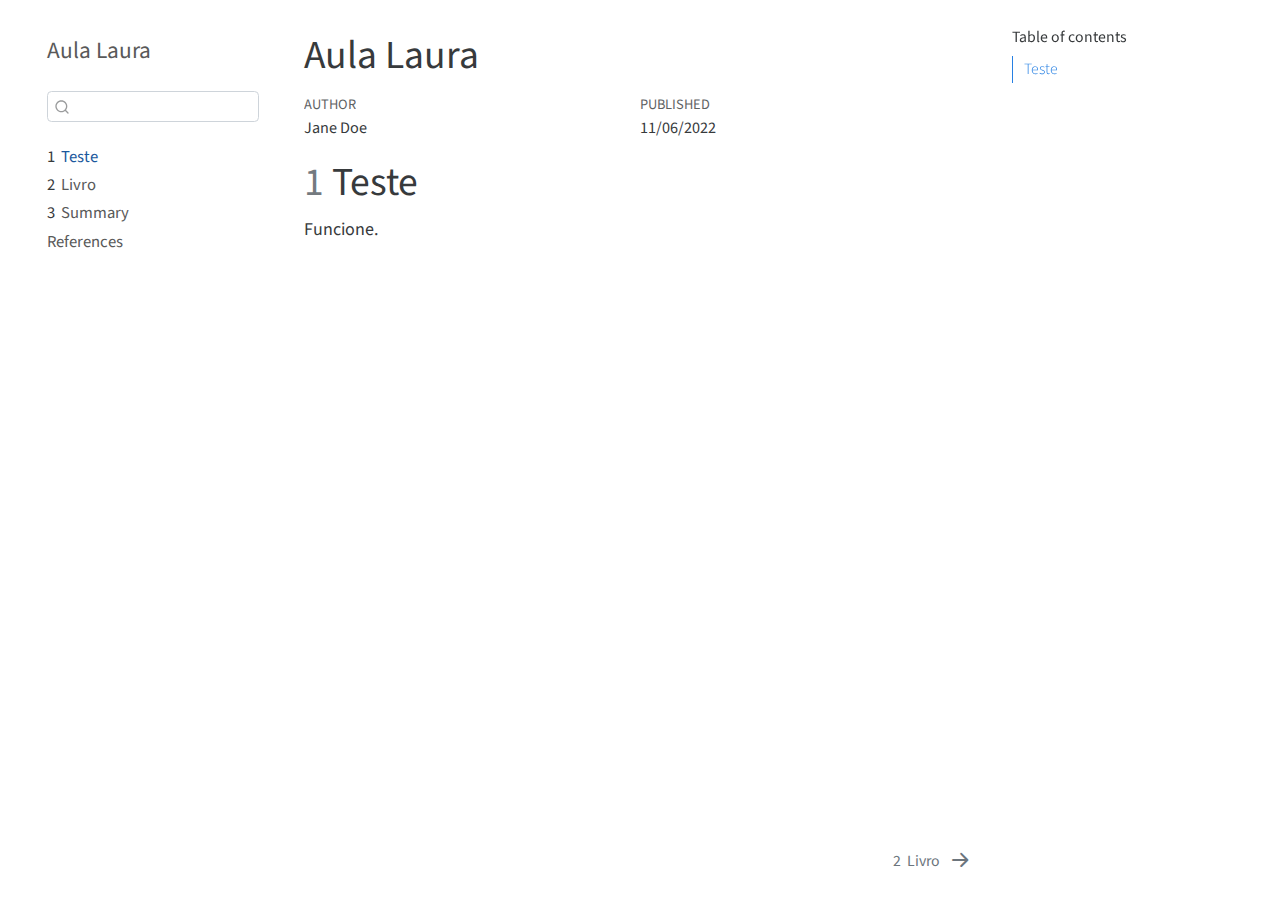
<file: _book/index.html>
<!DOCTYPE html>
<html xmlns="http://www.w3.org/1999/xhtml" lang="en" xml:lang="en"><head>

<meta charset="utf-8">
<meta name="generator" content="quarto-0.9.250">

<meta name="viewport" content="width=device-width, initial-scale=1.0, user-scalable=yes">

<meta name="author" content="Jane Doe">
<meta name="dcterms.date" content="2022-11-06">

<title>Aula Laura</title>
<style>
code{white-space: pre-wrap;}
span.smallcaps{font-variant: small-caps;}
span.underline{text-decoration: underline;}
div.column{display: inline-block; vertical-align: top; width: 50%;}
div.hanging-indent{margin-left: 1.5em; text-indent: -1.5em;}
ul.task-list{list-style: none;}
</style>

<script src="site_libs/quarto-nav/quarto-nav.js"></script>
<script src="site_libs/quarto-nav/headroom.min.js"></script>
<script src="site_libs/clipboard/clipboard.min.js"></script>
<meta name="quarto:offset" content="./">
<script src="site_libs/quarto-search/autocomplete.umd.js"></script>
<script src="site_libs/quarto-search/fuse.min.js"></script>
<script src="site_libs/quarto-search/quarto-search.js"></script>
<link href="./caps/intro.html" rel="next">
<script src="site_libs/quarto-html/quarto.js"></script>
<script src="site_libs/quarto-html/popper.min.js"></script>
<script src="site_libs/quarto-html/tippy.umd.min.js"></script>
<script src="site_libs/quarto-html/anchor.min.js"></script>
<link href="site_libs/quarto-html/tippy.css" rel="stylesheet">
<link id="quarto-text-highlighting-styles" href="site_libs/quarto-html/quarto-syntax-highlighting.css" rel="stylesheet">
<script src="site_libs/bootstrap/bootstrap.min.js"></script>
<link href="site_libs/bootstrap/bootstrap-icons.css" rel="stylesheet">
<link href="site_libs/bootstrap/bootstrap.min.css" rel="stylesheet">
<script id="quarto-search-options" type="application/json">{
  "location": "sidebar",
  "copy-button": false,
  "collapse-after": 3,
  "panel-placement": "start",
  "type": "textbox",
  "limit": 20,
  "language": {
    "search-no-results-text": "No results",
    "search-matching-documents-text": "matching documents",
    "search-copy-link-title": "Copy link to search",
    "search-hide-matches-text": "Hide additional matches",
    "search-more-match-text": "more match in this document",
    "search-more-matches-text": "more matches in this document",
    "search-clear-button-title": "Clear",
    "search-detached-cancel-button-title": "Cancel",
    "search-submit-button-title": "Submit"
  }
}</script>


</head>

<body class="floating">

<div id="quarto-search-results"></div>
  <header id="quarto-header" class="headroom fixed-top">
  <nav class="quarto-secondary-nav" data-bs-toggle="collapse" data-bs-target="#quarto-sidebar" aria-controls="quarto-sidebar" aria-expanded="false" aria-label="Toggle sidebar navigation" onclick="if (window.quartoToggleHeadroom) { window.quartoToggleHeadroom(); }">
    <div class="container-fluid d-flex justify-content-between">
      <h1 class="quarto-secondary-nav-title">Aula Laura</h1>
      <button type="button" class="quarto-btn-toggle btn" aria-label="Show secondary navigation">
        <i class="bi bi-chevron-right"></i>
      </button>
    </div>
  </nav>
</header>
<!-- content -->
<div id="quarto-content" class="quarto-container page-columns page-rows-contents page-layout-article">
<!-- sidebar -->
  <nav id="quarto-sidebar" class="sidebar collapse sidebar-navigation floating overflow-auto">
    <div class="pt-lg-2 mt-2 text-left sidebar-header">
    <div class="sidebar-title mb-0 py-0">
      <a href="./">Aula Laura</a> 
    </div>
      </div>
      <div class="mt-2 flex-shrink-0 align-items-center">
        <div class="sidebar-search">
        <div id="quarto-search" class="" title="Search"></div>
        </div>
      </div>
    <div class="sidebar-menu-container"> 
    <ul class="list-unstyled mt-1">
        <li class="sidebar-item">
  <div class="sidebar-item-container"> 
  <a href="./index.html" class="sidebar-item-text sidebar-link active"><span class="chapter-number">1</span>&nbsp; <span class="chapter-title">Teste</span></a>
  </div>
</li>
        <li class="sidebar-item">
  <div class="sidebar-item-container"> 
  <a href="./caps/intro.html" class="sidebar-item-text sidebar-link"><span class="chapter-number">2</span>&nbsp; <span class="chapter-title">Livro</span></a>
  </div>
</li>
        <li class="sidebar-item">
  <div class="sidebar-item-container"> 
  <a href="./caps/summary.html" class="sidebar-item-text sidebar-link"><span class="chapter-number">3</span>&nbsp; <span class="chapter-title">Summary</span></a>
  </div>
</li>
        <li class="sidebar-item">
  <div class="sidebar-item-container"> 
  <a href="./references.html" class="sidebar-item-text sidebar-link">References</a>
  </div>
</li>
    </ul>
    </div>
</nav>
<!-- margin-sidebar -->
    <div id="quarto-margin-sidebar" class="sidebar margin-sidebar">
        <nav id="TOC" role="doc-toc">
    <h2 id="toc-title">Table of contents</h2>
   
  <ul>
  <li><a href="#teste" id="toc-teste" class="nav-link active" data-scroll-target="#teste"> <span class="header-section-number">1</span> Teste</a></li>
  </ul>
</nav>
    </div>
<!-- main -->
<main class="content" id="quarto-document-content">

<header id="title-block-header" class="quarto-title-block default">
<div class="quarto-title">
<h1 class="title d-none d-lg-block">Aula Laura</h1>
</div>





<div class="quarto-title-meta">

    <div>
    <div class="quarto-title-meta-heading">Author</div>
    <div class="quarto-title-meta-contents">
             <p>Jane Doe </p>
          </div>
  </div>
    
    <div>
    <div class="quarto-title-meta-heading">Published</div>
    <div class="quarto-title-meta-contents">
      <p class="date">11/06/2022</p>
    </div>
  </div>
    
  </div>
  

</header>

<section id="teste" class="level1" data-number="1">
<h1 data-number="1"><span class="header-section-number">1</span> Teste</h1>
<p>Funcione.</p>


</section>

</main> <!-- /main -->
<script type="application/javascript">
window.document.addEventListener("DOMContentLoaded", function (event) {
  const icon = "";
  const anchorJS = new window.AnchorJS();
  anchorJS.options = {
    placement: 'right',
    icon: icon
  };
  anchorJS.add('.anchored');
  const clipboard = new window.ClipboardJS('.code-copy-button', {
    target: function(trigger) {
      return trigger.previousElementSibling;
    }
  });
  clipboard.on('success', function(e) {
    // button target
    const button = e.trigger;
    // don't keep focus
    button.blur();
    // flash "checked"
    button.classList.add('code-copy-button-checked');
    setTimeout(function() {
      button.classList.remove('code-copy-button-checked');
    }, 1000);
    // clear code selection
    e.clearSelection();
  });
  function tippyHover(el, contentFn) {
    const config = {
      allowHTML: true,
      content: contentFn,
      maxWidth: 500,
      delay: 100,
      arrow: false,
      appendTo: function(el) {
          return el.parentElement;
      },
      interactive: true,
      interactiveBorder: 10,
      theme: 'quarto',
      placement: 'bottom-start'
    };
    window.tippy(el, config); 
  }
  const noterefs = window.document.querySelectorAll('a[role="doc-noteref"]');
  for (var i=0; i<noterefs.length; i++) {
    const ref = noterefs[i];
    tippyHover(ref, function() {
      let href = ref.getAttribute('href');
      try { href = new URL(href).hash; } catch {}
      const id = href.replace(/^#\/?/, "");
      const note = window.document.getElementById(id);
      return note.innerHTML;
    });
  }
  var bibliorefs = window.document.querySelectorAll('a[role="doc-biblioref"]');
  for (var i=0; i<bibliorefs.length; i++) {
    const ref = bibliorefs[i];
    const cites = ref.parentNode.getAttribute('data-cites').split(' ');
    tippyHover(ref, function() {
      var popup = window.document.createElement('div');
      cites.forEach(function(cite) {
        var citeDiv = window.document.createElement('div');
        citeDiv.classList.add('hanging-indent');
        citeDiv.classList.add('csl-entry');
        var biblioDiv = window.document.getElementById('ref-' + cite);
        if (biblioDiv) {
          citeDiv.innerHTML = biblioDiv.innerHTML;
        }
        popup.appendChild(citeDiv);
      });
      return popup.innerHTML;
    });
  }
});
</script>
<nav class="page-navigation">
  <div class="nav-page nav-page-previous">
  </div>
  <div class="nav-page nav-page-next">
      <a href="./caps/intro.html" class="pagination-link">
        <span class="nav-page-text"><span class="chapter-number">2</span>&nbsp; <span class="chapter-title">Livro</span></span> <i class="bi bi-arrow-right-short"></i>
      </a>
  </div>
</nav>
</div> <!-- /content -->



</body></html>
</file>
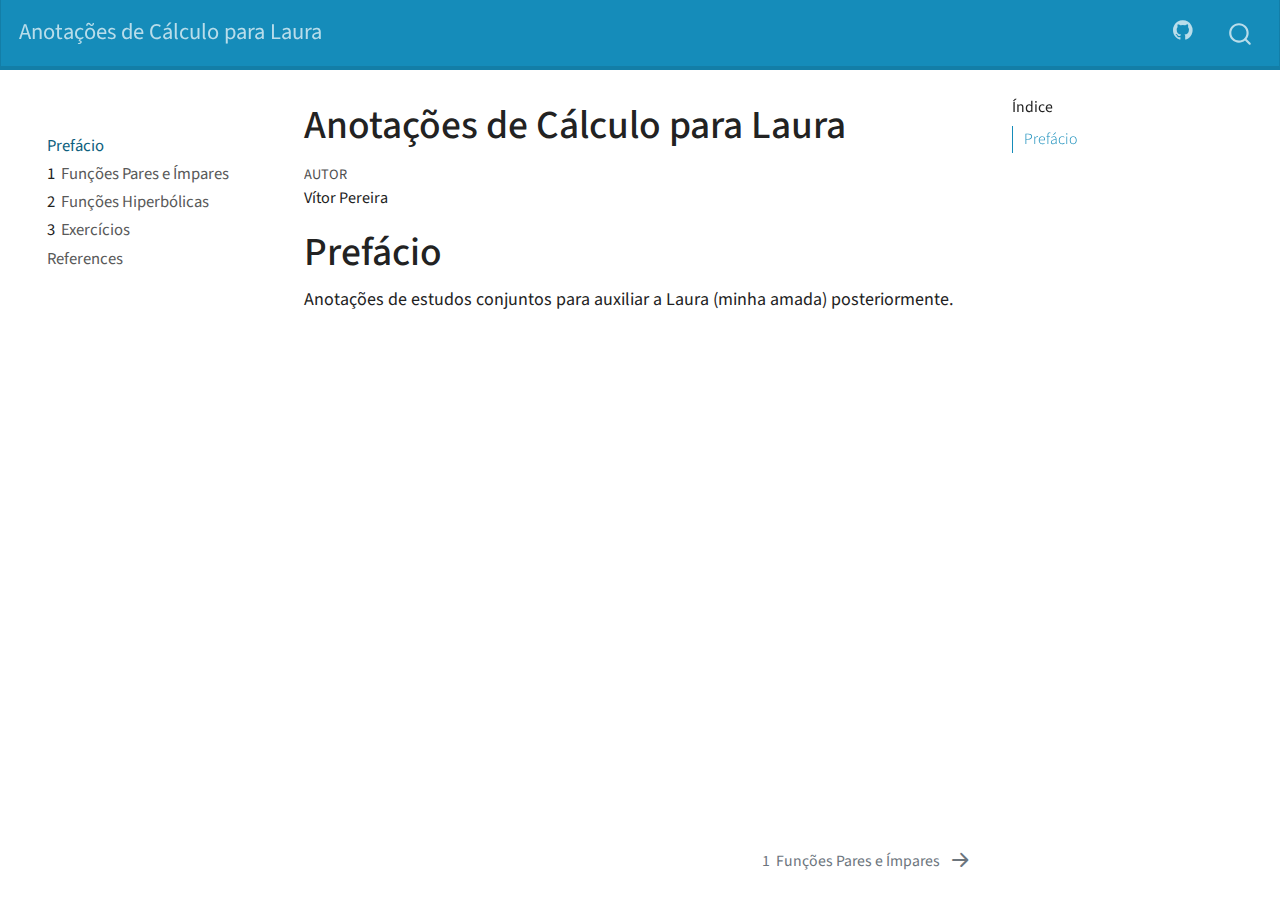
<file: docs/index.html>
<!DOCTYPE html>
<html xmlns="http://www.w3.org/1999/xhtml" lang="pt" xml:lang="pt"><head>

<meta charset="utf-8">
<meta name="generator" content="quarto-0.9.250">

<meta name="viewport" content="width=device-width, initial-scale=1.0, user-scalable=yes">

<meta name="author" content="Vítor Pereira">

<title>Anotações de Cálculo para Laura</title>
<style>
code{white-space: pre-wrap;}
span.smallcaps{font-variant: small-caps;}
span.underline{text-decoration: underline;}
div.column{display: inline-block; vertical-align: top; width: 50%;}
div.hanging-indent{margin-left: 1.5em; text-indent: -1.5em;}
ul.task-list{list-style: none;}
</style>

<script src="site_libs/quarto-nav/quarto-nav.js"></script>
<script src="site_libs/quarto-nav/headroom.min.js"></script>
<script src="site_libs/clipboard/clipboard.min.js"></script>
<meta name="quarto:offset" content="./">
<script src="site_libs/quarto-search/autocomplete.umd.js"></script>
<script src="site_libs/quarto-search/fuse.min.js"></script>
<script src="site_libs/quarto-search/quarto-search.js"></script>
<link href="./caps/funcoes.html" rel="next">
<link href="./favicon" rel="icon">
<script src="site_libs/quarto-html/quarto.js"></script>
<script src="site_libs/quarto-html/popper.min.js"></script>
<script src="site_libs/quarto-html/tippy.umd.min.js"></script>
<script src="site_libs/quarto-html/anchor.min.js"></script>
<link href="site_libs/quarto-html/tippy.css" rel="stylesheet">
<link id="quarto-text-highlighting-styles" href="site_libs/quarto-html/quarto-syntax-highlighting.css" rel="stylesheet">
<script src="site_libs/bootstrap/bootstrap.min.js"></script>
<link href="site_libs/bootstrap/bootstrap-icons.css" rel="stylesheet">
<link href="site_libs/bootstrap/bootstrap.min.css" rel="stylesheet">
<script id="quarto-search-options" type="application/json">{
  "location": "navbar",
  "copy-button": false,
  "collapse-after": 3,
  "panel-placement": "end",
  "type": "overlay",
  "limit": 20,
  "language": {
    "search-no-results-text": "Nenhum resultado",
    "search-matching-documents-text": "documentos correspondentes",
    "search-copy-link-title": "Copiar link para a busca",
    "search-hide-matches-text": "Esconder correspondências adicionais",
    "search-more-match-text": "mais correspondência neste documento",
    "search-more-matches-text": "mais correspondências neste documento",
    "search-clear-button-title": "Limpar",
    "search-detached-cancel-button-title": "Cancelar",
    "search-submit-button-title": "Enviar"
  }
}</script>


</head>

<body class="floating nav-fixed">

<div id="quarto-search-results"></div>
  <header id="quarto-header" class="headroom fixed-top">
    <nav class="navbar navbar-expand-lg navbar-dark ">
      <div class="navbar-container container-fluid">
      <a class="navbar-brand" href="./index.html">
    <span class="navbar-title">Anotações de Cálculo para Laura</span>
  </a>
          <button class="navbar-toggler" type="button" data-bs-toggle="collapse" data-bs-target="#navbarCollapse" aria-controls="navbarCollapse" aria-expanded="false" aria-label="Toggle navigation" onclick="if (window.quartoToggleHeadroom) { window.quartoToggleHeadroom(); }">
  <span class="navbar-toggler-icon"></span>
</button>
          <div class="collapse navbar-collapse" id="navbarCollapse">
            <ul class="navbar-nav navbar-nav-scroll ms-auto">
  <li class="nav-item compact">
    <a class="nav-link" href="https://github.com/VitorBSP/Aula-Laura"><i class="bi bi-github" role="img">
</i> 
 </a>
  </li>  
</ul>
              <div id="quarto-search" class="" title="Search"></div>
          </div> <!-- /navcollapse -->
      </div> <!-- /container-fluid -->
    </nav>
  <nav class="quarto-secondary-nav" data-bs-toggle="collapse" data-bs-target="#quarto-sidebar" aria-controls="quarto-sidebar" aria-expanded="false" aria-label="Toggle sidebar navigation" onclick="if (window.quartoToggleHeadroom) { window.quartoToggleHeadroom(); }">
    <div class="container-fluid d-flex justify-content-between">
      <h1 class="quarto-secondary-nav-title">Anotações de Cálculo para Laura</h1>
      <button type="button" class="quarto-btn-toggle btn" aria-label="Show secondary navigation">
        <i class="bi bi-chevron-right"></i>
      </button>
    </div>
  </nav>
</header>
<!-- content -->
<div id="quarto-content" class="quarto-container page-columns page-rows-contents page-layout-article page-navbar">
<!-- sidebar -->
  <nav id="quarto-sidebar" class="sidebar collapse sidebar-navigation floating overflow-auto">
      <div class="mt-2 flex-shrink-0 align-items-center">
        <div class="sidebar-search">
        <div id="quarto-search" class="" title="Search"></div>
        </div>
      </div>
    <div class="sidebar-menu-container"> 
    <ul class="list-unstyled mt-1">
        <li class="sidebar-item">
  <div class="sidebar-item-container"> 
  <a href="./index.html" class="sidebar-item-text sidebar-link active">Prefácio</a>
  </div>
</li>
        <li class="sidebar-item">
  <div class="sidebar-item-container"> 
  <a href="./caps/funcoes.html" class="sidebar-item-text sidebar-link"><span class="chapter-number">1</span>&nbsp; <span class="chapter-title">Funções Pares e Ímpares</span></a>
  </div>
</li>
        <li class="sidebar-item">
  <div class="sidebar-item-container"> 
  <a href="./caps/hiperbolicas.html" class="sidebar-item-text sidebar-link"><span class="chapter-number">2</span>&nbsp; <span class="chapter-title">Funções Hiperbólicas</span></a>
  </div>
</li>
        <li class="sidebar-item">
  <div class="sidebar-item-container"> 
  <a href="./caps/hiperbolicos.html" class="sidebar-item-text sidebar-link"><span class="chapter-number">3</span>&nbsp; <span class="chapter-title">Exercícios</span></a>
  </div>
</li>
        <li class="sidebar-item">
  <div class="sidebar-item-container"> 
  <a href="./references.html" class="sidebar-item-text sidebar-link">References</a>
  </div>
</li>
    </ul>
    </div>
</nav>
<!-- margin-sidebar -->
    <div id="quarto-margin-sidebar" class="sidebar margin-sidebar">
        <nav id="TOC" role="doc-toc">
    <h2 id="toc-title">Índice</h2>
   
  <ul>
  <li><a href="#prefácio" id="toc-prefácio" class="nav-link active" data-scroll-target="#prefácio">Prefácio</a></li>
  </ul>
</nav>
    </div>
<!-- main -->
<main class="content" id="quarto-document-content">

<header id="title-block-header" class="quarto-title-block default">
<div class="quarto-title">
<h1 class="title d-none d-lg-block">Anotações de Cálculo para Laura</h1>
</div>





<div class="quarto-title-meta">

    <div>
    <div class="quarto-title-meta-heading">Autor</div>
    <div class="quarto-title-meta-contents">
             <p>Vítor Pereira </p>
          </div>
  </div>
    
    
  </div>
  

</header>

<section id="prefácio" class="level1 unnumbered">
<h1 class="unnumbered">Prefácio</h1>
<p>Anotações de estudos conjuntos para auxiliar a Laura (minha amada) posteriormente.</p>


</section>

</main> <!-- /main -->
<script type="application/javascript">
window.document.addEventListener("DOMContentLoaded", function (event) {
  const icon = "";
  const anchorJS = new window.AnchorJS();
  anchorJS.options = {
    placement: 'right',
    icon: icon
  };
  anchorJS.add('.anchored');
  const clipboard = new window.ClipboardJS('.code-copy-button', {
    target: function(trigger) {
      return trigger.previousElementSibling;
    }
  });
  clipboard.on('success', function(e) {
    // button target
    const button = e.trigger;
    // don't keep focus
    button.blur();
    // flash "checked"
    button.classList.add('code-copy-button-checked');
    setTimeout(function() {
      button.classList.remove('code-copy-button-checked');
    }, 1000);
    // clear code selection
    e.clearSelection();
  });
  function tippyHover(el, contentFn) {
    const config = {
      allowHTML: true,
      content: contentFn,
      maxWidth: 500,
      delay: 100,
      arrow: false,
      appendTo: function(el) {
          return el.parentElement;
      },
      interactive: true,
      interactiveBorder: 10,
      theme: 'quarto',
      placement: 'bottom-start'
    };
    window.tippy(el, config); 
  }
  const noterefs = window.document.querySelectorAll('a[role="doc-noteref"]');
  for (var i=0; i<noterefs.length; i++) {
    const ref = noterefs[i];
    tippyHover(ref, function() {
      let href = ref.getAttribute('href');
      try { href = new URL(href).hash; } catch {}
      const id = href.replace(/^#\/?/, "");
      const note = window.document.getElementById(id);
      return note.innerHTML;
    });
  }
  var bibliorefs = window.document.querySelectorAll('a[role="doc-biblioref"]');
  for (var i=0; i<bibliorefs.length; i++) {
    const ref = bibliorefs[i];
    const cites = ref.parentNode.getAttribute('data-cites').split(' ');
    tippyHover(ref, function() {
      var popup = window.document.createElement('div');
      cites.forEach(function(cite) {
        var citeDiv = window.document.createElement('div');
        citeDiv.classList.add('hanging-indent');
        citeDiv.classList.add('csl-entry');
        var biblioDiv = window.document.getElementById('ref-' + cite);
        if (biblioDiv) {
          citeDiv.innerHTML = biblioDiv.innerHTML;
        }
        popup.appendChild(citeDiv);
      });
      return popup.innerHTML;
    });
  }
});
</script>
<nav class="page-navigation">
  <div class="nav-page nav-page-previous">
  </div>
  <div class="nav-page nav-page-next">
      <a href="./caps/funcoes.html" class="pagination-link">
        <span class="nav-page-text"><span class="chapter-number">1</span>&nbsp; <span class="chapter-title">Funções Pares e Ímpares</span></span> <i class="bi bi-arrow-right-short"></i>
      </a>
  </div>
</nav>
</div> <!-- /content -->



</body></html>
</file>
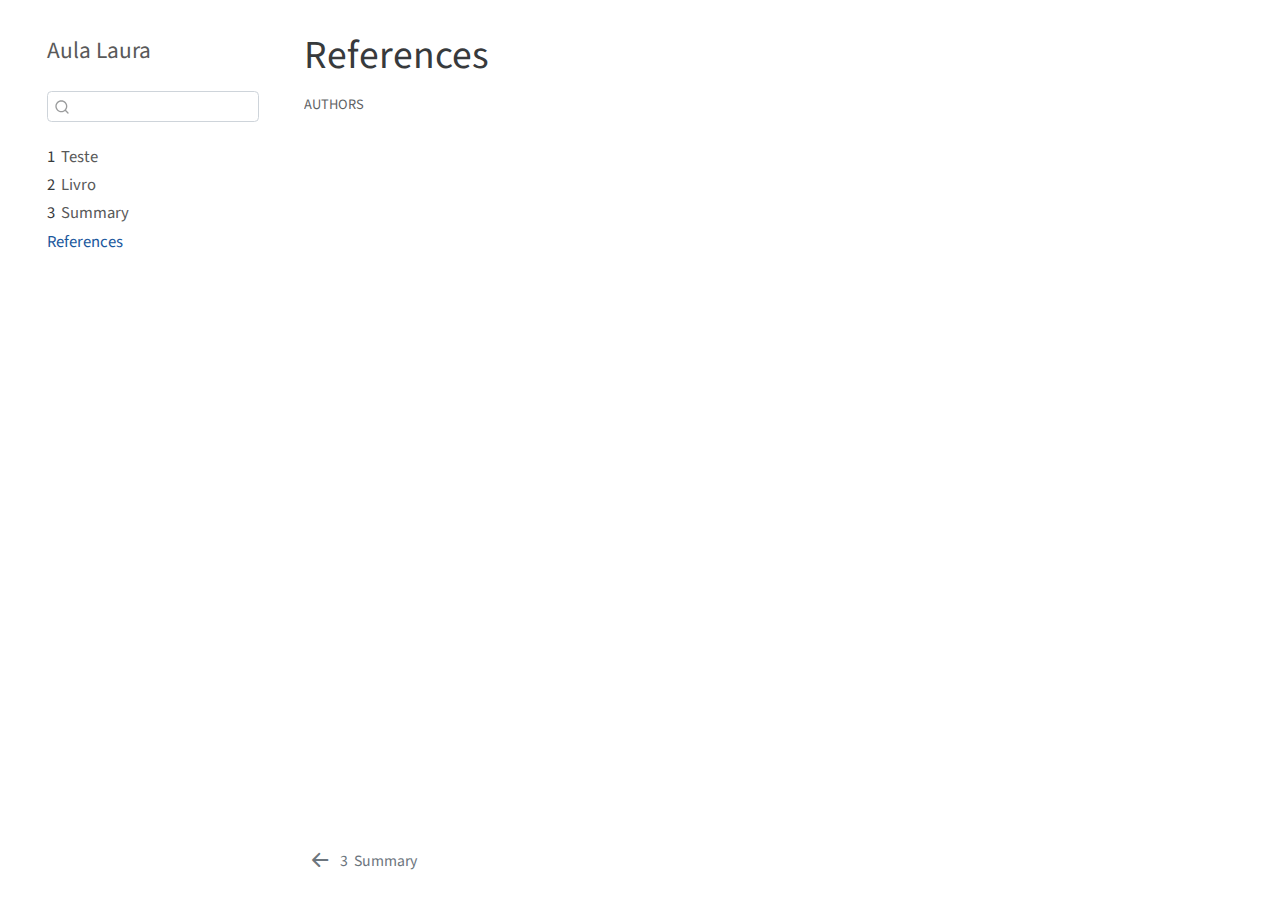
<file: _book/references.html>
<!DOCTYPE html>
<html xmlns="http://www.w3.org/1999/xhtml" lang="en" xml:lang="en"><head>

<meta charset="utf-8">
<meta name="generator" content="quarto-0.9.250">

<meta name="viewport" content="width=device-width, initial-scale=1.0, user-scalable=yes">


<title>Aula Laura - References</title>
<style>
code{white-space: pre-wrap;}
span.smallcaps{font-variant: small-caps;}
span.underline{text-decoration: underline;}
div.column{display: inline-block; vertical-align: top; width: 50%;}
div.hanging-indent{margin-left: 1.5em; text-indent: -1.5em;}
ul.task-list{list-style: none;}
div.csl-bib-body { }
div.csl-entry {
  clear: both;
}
.hanging div.csl-entry {
  margin-left:2em;
  text-indent:-2em;
}
div.csl-left-margin {
  min-width:2em;
  float:left;
}
div.csl-right-inline {
  margin-left:2em;
  padding-left:1em;
}
div.csl-indent {
  margin-left: 2em;
}
</style>

<script src="site_libs/quarto-nav/quarto-nav.js"></script>
<script src="site_libs/quarto-nav/headroom.min.js"></script>
<script src="site_libs/clipboard/clipboard.min.js"></script>
<meta name="quarto:offset" content="./">
<script src="site_libs/quarto-search/autocomplete.umd.js"></script>
<script src="site_libs/quarto-search/fuse.min.js"></script>
<script src="site_libs/quarto-search/quarto-search.js"></script>
<link href="./caps/summary.html" rel="prev">
<script src="site_libs/quarto-html/quarto.js"></script>
<script src="site_libs/quarto-html/popper.min.js"></script>
<script src="site_libs/quarto-html/tippy.umd.min.js"></script>
<script src="site_libs/quarto-html/anchor.min.js"></script>
<link href="site_libs/quarto-html/tippy.css" rel="stylesheet">
<link id="quarto-text-highlighting-styles" href="site_libs/quarto-html/quarto-syntax-highlighting.css" rel="stylesheet">
<script src="site_libs/bootstrap/bootstrap.min.js"></script>
<link href="site_libs/bootstrap/bootstrap-icons.css" rel="stylesheet">
<link href="site_libs/bootstrap/bootstrap.min.css" rel="stylesheet">
<script id="quarto-search-options" type="application/json">{
  "location": "sidebar",
  "copy-button": false,
  "collapse-after": 3,
  "panel-placement": "start",
  "type": "textbox",
  "limit": 20,
  "language": {
    "search-no-results-text": "No results",
    "search-matching-documents-text": "matching documents",
    "search-copy-link-title": "Copy link to search",
    "search-hide-matches-text": "Hide additional matches",
    "search-more-match-text": "more match in this document",
    "search-more-matches-text": "more matches in this document",
    "search-clear-button-title": "Clear",
    "search-detached-cancel-button-title": "Cancel",
    "search-submit-button-title": "Submit"
  }
}</script>


</head>

<body class="floating">

<div id="quarto-search-results"></div>
  <header id="quarto-header" class="headroom fixed-top">
  <nav class="quarto-secondary-nav" data-bs-toggle="collapse" data-bs-target="#quarto-sidebar" aria-controls="quarto-sidebar" aria-expanded="false" aria-label="Toggle sidebar navigation" onclick="if (window.quartoToggleHeadroom) { window.quartoToggleHeadroom(); }">
    <div class="container-fluid d-flex justify-content-between">
      <h1 class="quarto-secondary-nav-title">References</h1>
      <button type="button" class="quarto-btn-toggle btn" aria-label="Show secondary navigation">
        <i class="bi bi-chevron-right"></i>
      </button>
    </div>
  </nav>
</header>
<!-- content -->
<div id="quarto-content" class="quarto-container page-columns page-rows-contents page-layout-article">
<!-- sidebar -->
  <nav id="quarto-sidebar" class="sidebar collapse sidebar-navigation floating overflow-auto">
    <div class="pt-lg-2 mt-2 text-left sidebar-header">
    <div class="sidebar-title mb-0 py-0">
      <a href="./">Aula Laura</a> 
    </div>
      </div>
      <div class="mt-2 flex-shrink-0 align-items-center">
        <div class="sidebar-search">
        <div id="quarto-search" class="" title="Search"></div>
        </div>
      </div>
    <div class="sidebar-menu-container"> 
    <ul class="list-unstyled mt-1">
        <li class="sidebar-item">
  <div class="sidebar-item-container"> 
  <a href="./index.html" class="sidebar-item-text sidebar-link"><span class="chapter-number">1</span>&nbsp; <span class="chapter-title">Teste</span></a>
  </div>
</li>
        <li class="sidebar-item">
  <div class="sidebar-item-container"> 
  <a href="./caps/intro.html" class="sidebar-item-text sidebar-link"><span class="chapter-number">2</span>&nbsp; <span class="chapter-title">Livro</span></a>
  </div>
</li>
        <li class="sidebar-item">
  <div class="sidebar-item-container"> 
  <a href="./caps/summary.html" class="sidebar-item-text sidebar-link"><span class="chapter-number">3</span>&nbsp; <span class="chapter-title">Summary</span></a>
  </div>
</li>
        <li class="sidebar-item">
  <div class="sidebar-item-container"> 
  <a href="./references.html" class="sidebar-item-text sidebar-link active">References</a>
  </div>
</li>
    </ul>
    </div>
</nav>
<!-- margin-sidebar -->
    <div id="quarto-margin-sidebar" class="sidebar margin-sidebar">
        
    </div>
<!-- main -->
<main class="content" id="quarto-document-content">

<header id="title-block-header" class="quarto-title-block default">
<div class="quarto-title">
<h1 class="title d-none d-lg-block">References</h1>
</div>





<div class="quarto-title-meta">

    <div>
    <div class="quarto-title-meta-heading">Authors</div>
    <div class="quarto-title-meta-contents">
          </div>
  </div>
    
    
  </div>
  

</header>

<div id="refs" role="doc-bibliography" style="display: none">

</div>



</main> <!-- /main -->
<script type="application/javascript">
window.document.addEventListener("DOMContentLoaded", function (event) {
  const icon = "";
  const anchorJS = new window.AnchorJS();
  anchorJS.options = {
    placement: 'right',
    icon: icon
  };
  anchorJS.add('.anchored');
  const clipboard = new window.ClipboardJS('.code-copy-button', {
    target: function(trigger) {
      return trigger.previousElementSibling;
    }
  });
  clipboard.on('success', function(e) {
    // button target
    const button = e.trigger;
    // don't keep focus
    button.blur();
    // flash "checked"
    button.classList.add('code-copy-button-checked');
    setTimeout(function() {
      button.classList.remove('code-copy-button-checked');
    }, 1000);
    // clear code selection
    e.clearSelection();
  });
  function tippyHover(el, contentFn) {
    const config = {
      allowHTML: true,
      content: contentFn,
      maxWidth: 500,
      delay: 100,
      arrow: false,
      appendTo: function(el) {
          return el.parentElement;
      },
      interactive: true,
      interactiveBorder: 10,
      theme: 'quarto',
      placement: 'bottom-start'
    };
    window.tippy(el, config); 
  }
  const noterefs = window.document.querySelectorAll('a[role="doc-noteref"]');
  for (var i=0; i<noterefs.length; i++) {
    const ref = noterefs[i];
    tippyHover(ref, function() {
      let href = ref.getAttribute('href');
      try { href = new URL(href).hash; } catch {}
      const id = href.replace(/^#\/?/, "");
      const note = window.document.getElementById(id);
      return note.innerHTML;
    });
  }
  var bibliorefs = window.document.querySelectorAll('a[role="doc-biblioref"]');
  for (var i=0; i<bibliorefs.length; i++) {
    const ref = bibliorefs[i];
    const cites = ref.parentNode.getAttribute('data-cites').split(' ');
    tippyHover(ref, function() {
      var popup = window.document.createElement('div');
      cites.forEach(function(cite) {
        var citeDiv = window.document.createElement('div');
        citeDiv.classList.add('hanging-indent');
        citeDiv.classList.add('csl-entry');
        var biblioDiv = window.document.getElementById('ref-' + cite);
        if (biblioDiv) {
          citeDiv.innerHTML = biblioDiv.innerHTML;
        }
        popup.appendChild(citeDiv);
      });
      return popup.innerHTML;
    });
  }
});
</script>
<nav class="page-navigation">
  <div class="nav-page nav-page-previous">
      <a href="./caps/summary.html" class="pagination-link">
        <i class="bi bi-arrow-left-short"></i> <span class="nav-page-text"><span class="chapter-number">3</span>&nbsp; <span class="chapter-title">Summary</span></span>
      </a>          
  </div>
  <div class="nav-page nav-page-next">
  </div>
</nav>
</div> <!-- /content -->



</body></html>
</file>
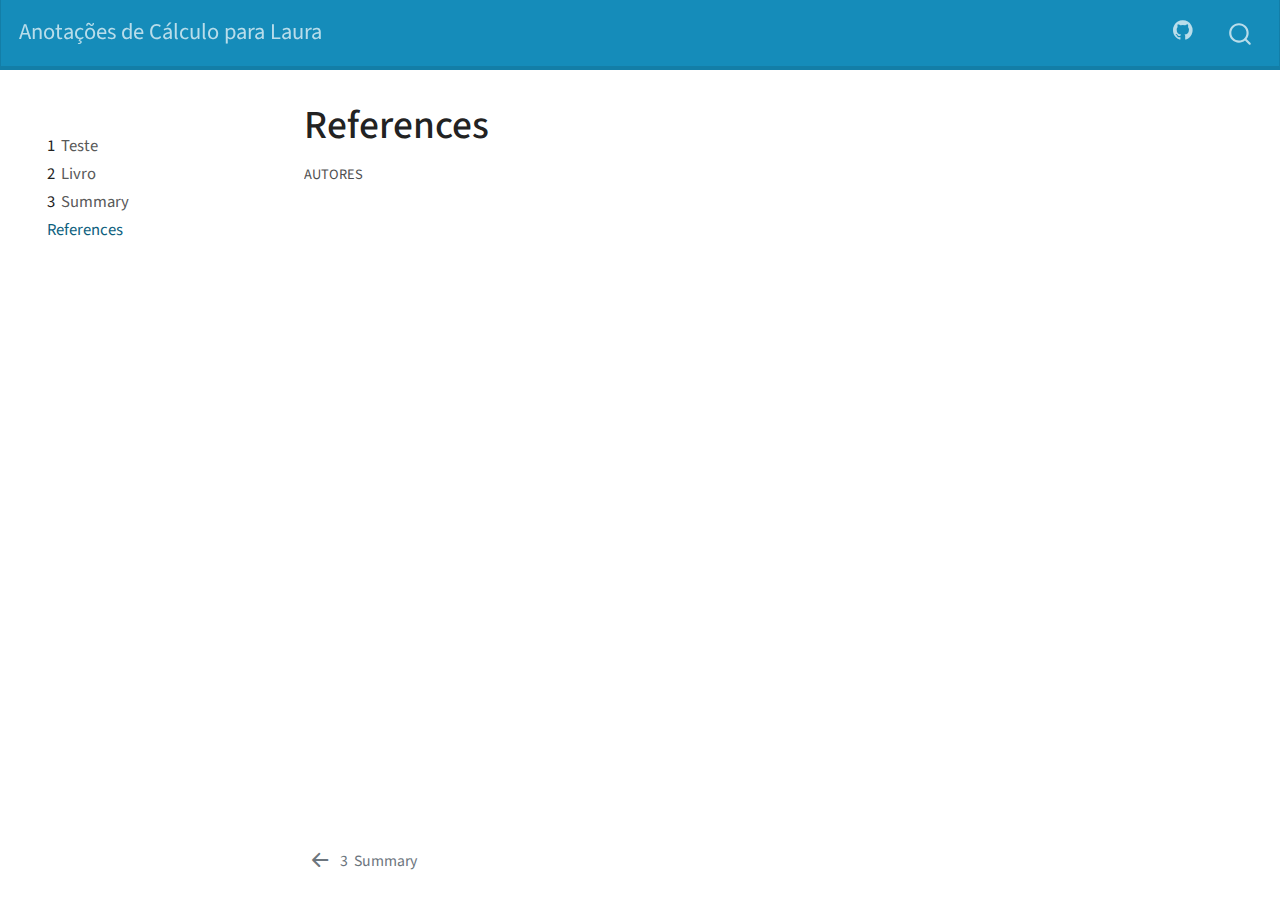
<file: docs/references.html>
<!DOCTYPE html>
<html xmlns="http://www.w3.org/1999/xhtml" lang="pt" xml:lang="pt"><head>

<meta charset="utf-8">
<meta name="generator" content="quarto-0.9.250">

<meta name="viewport" content="width=device-width, initial-scale=1.0, user-scalable=yes">


<title>Anotações de Cálculo para Laura - References</title>
<style>
code{white-space: pre-wrap;}
span.smallcaps{font-variant: small-caps;}
span.underline{text-decoration: underline;}
div.column{display: inline-block; vertical-align: top; width: 50%;}
div.hanging-indent{margin-left: 1.5em; text-indent: -1.5em;}
ul.task-list{list-style: none;}
div.csl-bib-body { }
div.csl-entry {
  clear: both;
}
.hanging div.csl-entry {
  margin-left:2em;
  text-indent:-2em;
}
div.csl-left-margin {
  min-width:2em;
  float:left;
}
div.csl-right-inline {
  margin-left:2em;
  padding-left:1em;
}
div.csl-indent {
  margin-left: 2em;
}
</style>

<script src="site_libs/quarto-nav/quarto-nav.js"></script>
<script src="site_libs/quarto-nav/headroom.min.js"></script>
<script src="site_libs/clipboard/clipboard.min.js"></script>
<meta name="quarto:offset" content="./">
<script src="site_libs/quarto-search/autocomplete.umd.js"></script>
<script src="site_libs/quarto-search/fuse.min.js"></script>
<script src="site_libs/quarto-search/quarto-search.js"></script>
<link href="./caps/summary.html" rel="prev">
<link href="./favicon" rel="icon">
<script src="site_libs/quarto-html/quarto.js"></script>
<script src="site_libs/quarto-html/popper.min.js"></script>
<script src="site_libs/quarto-html/tippy.umd.min.js"></script>
<script src="site_libs/quarto-html/anchor.min.js"></script>
<link href="site_libs/quarto-html/tippy.css" rel="stylesheet">
<link id="quarto-text-highlighting-styles" href="site_libs/quarto-html/quarto-syntax-highlighting.css" rel="stylesheet">
<script src="site_libs/bootstrap/bootstrap.min.js"></script>
<link href="site_libs/bootstrap/bootstrap-icons.css" rel="stylesheet">
<link href="site_libs/bootstrap/bootstrap.min.css" rel="stylesheet">
<script id="quarto-search-options" type="application/json">{
  "location": "navbar",
  "copy-button": false,
  "collapse-after": 3,
  "panel-placement": "end",
  "type": "overlay",
  "limit": 20,
  "language": {
    "search-no-results-text": "Nenhum resultado",
    "search-matching-documents-text": "documentos correspondentes",
    "search-copy-link-title": "Copiar link para a busca",
    "search-hide-matches-text": "Esconder correspondências adicionais",
    "search-more-match-text": "mais correspondência neste documento",
    "search-more-matches-text": "mais correspondências neste documento",
    "search-clear-button-title": "Limpar",
    "search-detached-cancel-button-title": "Cancelar",
    "search-submit-button-title": "Enviar"
  }
}</script>


</head>

<body class="floating nav-fixed">

<div id="quarto-search-results"></div>
  <header id="quarto-header" class="headroom fixed-top">
    <nav class="navbar navbar-expand-lg navbar-dark ">
      <div class="navbar-container container-fluid">
      <a class="navbar-brand" href="./index.html">
    <span class="navbar-title">Anotações de Cálculo para Laura</span>
  </a>
          <button class="navbar-toggler" type="button" data-bs-toggle="collapse" data-bs-target="#navbarCollapse" aria-controls="navbarCollapse" aria-expanded="false" aria-label="Toggle navigation" onclick="if (window.quartoToggleHeadroom) { window.quartoToggleHeadroom(); }">
  <span class="navbar-toggler-icon"></span>
</button>
          <div class="collapse navbar-collapse" id="navbarCollapse">
            <ul class="navbar-nav navbar-nav-scroll ms-auto">
  <li class="nav-item compact">
    <a class="nav-link" href="https://github.com/VitorBSP/Aula-Laura"><i class="bi bi-github" role="img">
</i> 
 </a>
  </li>  
</ul>
              <div id="quarto-search" class="" title="Search"></div>
          </div> <!-- /navcollapse -->
      </div> <!-- /container-fluid -->
    </nav>
  <nav class="quarto-secondary-nav" data-bs-toggle="collapse" data-bs-target="#quarto-sidebar" aria-controls="quarto-sidebar" aria-expanded="false" aria-label="Toggle sidebar navigation" onclick="if (window.quartoToggleHeadroom) { window.quartoToggleHeadroom(); }">
    <div class="container-fluid d-flex justify-content-between">
      <h1 class="quarto-secondary-nav-title">References</h1>
      <button type="button" class="quarto-btn-toggle btn" aria-label="Show secondary navigation">
        <i class="bi bi-chevron-right"></i>
      </button>
    </div>
  </nav>
</header>
<!-- content -->
<div id="quarto-content" class="quarto-container page-columns page-rows-contents page-layout-article page-navbar">
<!-- sidebar -->
  <nav id="quarto-sidebar" class="sidebar collapse sidebar-navigation floating overflow-auto">
      <div class="mt-2 flex-shrink-0 align-items-center">
        <div class="sidebar-search">
        <div id="quarto-search" class="" title="Search"></div>
        </div>
      </div>
    <div class="sidebar-menu-container"> 
    <ul class="list-unstyled mt-1">
        <li class="sidebar-item">
  <div class="sidebar-item-container"> 
  <a href="./index.html" class="sidebar-item-text sidebar-link"><span class="chapter-number">1</span>&nbsp; <span class="chapter-title">Teste</span></a>
  </div>
</li>
        <li class="sidebar-item">
  <div class="sidebar-item-container"> 
  <a href="./caps/intro.html" class="sidebar-item-text sidebar-link"><span class="chapter-number">2</span>&nbsp; <span class="chapter-title">Livro</span></a>
  </div>
</li>
        <li class="sidebar-item">
  <div class="sidebar-item-container"> 
  <a href="./caps/summary.html" class="sidebar-item-text sidebar-link"><span class="chapter-number">3</span>&nbsp; <span class="chapter-title">Summary</span></a>
  </div>
</li>
        <li class="sidebar-item">
  <div class="sidebar-item-container"> 
  <a href="./references.html" class="sidebar-item-text sidebar-link active">References</a>
  </div>
</li>
    </ul>
    </div>
</nav>
<!-- margin-sidebar -->
    <div id="quarto-margin-sidebar" class="sidebar margin-sidebar">
        
    </div>
<!-- main -->
<main class="content" id="quarto-document-content">

<header id="title-block-header" class="quarto-title-block default">
<div class="quarto-title">
<h1 class="title d-none d-lg-block">References</h1>
</div>





<div class="quarto-title-meta">

    <div>
    <div class="quarto-title-meta-heading">Autores</div>
    <div class="quarto-title-meta-contents">
          </div>
  </div>
    
    
  </div>
  

</header>

<div id="refs" role="doc-bibliography" style="display: none">

</div>



</main> <!-- /main -->
<script type="application/javascript">
window.document.addEventListener("DOMContentLoaded", function (event) {
  const icon = "";
  const anchorJS = new window.AnchorJS();
  anchorJS.options = {
    placement: 'right',
    icon: icon
  };
  anchorJS.add('.anchored');
  const clipboard = new window.ClipboardJS('.code-copy-button', {
    target: function(trigger) {
      return trigger.previousElementSibling;
    }
  });
  clipboard.on('success', function(e) {
    // button target
    const button = e.trigger;
    // don't keep focus
    button.blur();
    // flash "checked"
    button.classList.add('code-copy-button-checked');
    setTimeout(function() {
      button.classList.remove('code-copy-button-checked');
    }, 1000);
    // clear code selection
    e.clearSelection();
  });
  function tippyHover(el, contentFn) {
    const config = {
      allowHTML: true,
      content: contentFn,
      maxWidth: 500,
      delay: 100,
      arrow: false,
      appendTo: function(el) {
          return el.parentElement;
      },
      interactive: true,
      interactiveBorder: 10,
      theme: 'quarto',
      placement: 'bottom-start'
    };
    window.tippy(el, config); 
  }
  const noterefs = window.document.querySelectorAll('a[role="doc-noteref"]');
  for (var i=0; i<noterefs.length; i++) {
    const ref = noterefs[i];
    tippyHover(ref, function() {
      let href = ref.getAttribute('href');
      try { href = new URL(href).hash; } catch {}
      const id = href.replace(/^#\/?/, "");
      const note = window.document.getElementById(id);
      return note.innerHTML;
    });
  }
  var bibliorefs = window.document.querySelectorAll('a[role="doc-biblioref"]');
  for (var i=0; i<bibliorefs.length; i++) {
    const ref = bibliorefs[i];
    const cites = ref.parentNode.getAttribute('data-cites').split(' ');
    tippyHover(ref, function() {
      var popup = window.document.createElement('div');
      cites.forEach(function(cite) {
        var citeDiv = window.document.createElement('div');
        citeDiv.classList.add('hanging-indent');
        citeDiv.classList.add('csl-entry');
        var biblioDiv = window.document.getElementById('ref-' + cite);
        if (biblioDiv) {
          citeDiv.innerHTML = biblioDiv.innerHTML;
        }
        popup.appendChild(citeDiv);
      });
      return popup.innerHTML;
    });
  }
});
</script>
<nav class="page-navigation">
  <div class="nav-page nav-page-previous">
      <a href="./caps/summary.html" class="pagination-link">
        <i class="bi bi-arrow-left-short"></i> <span class="nav-page-text"><span class="chapter-number">3</span>&nbsp; <span class="chapter-title">Summary</span></span>
      </a>          
  </div>
  <div class="nav-page nav-page-next">
  </div>
</nav>
</div> <!-- /content -->



</body></html>
</file>
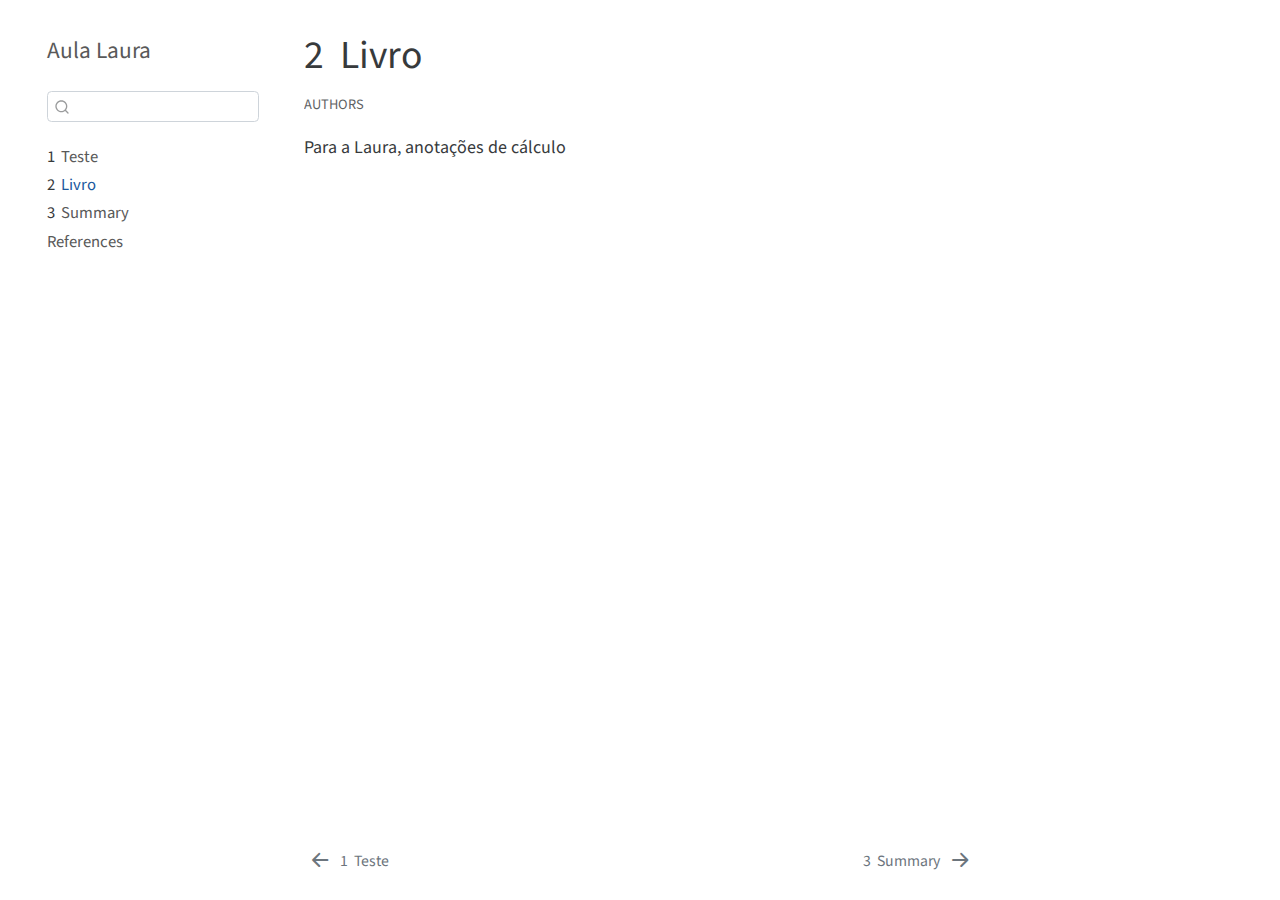
<file: _book/caps/intro.html>
<!DOCTYPE html>
<html xmlns="http://www.w3.org/1999/xhtml" lang="en" xml:lang="en"><head>

<meta charset="utf-8">
<meta name="generator" content="quarto-0.9.250">

<meta name="viewport" content="width=device-width, initial-scale=1.0, user-scalable=yes">


<title>Aula Laura - 2&nbsp; Livro</title>
<style>
code{white-space: pre-wrap;}
span.smallcaps{font-variant: small-caps;}
span.underline{text-decoration: underline;}
div.column{display: inline-block; vertical-align: top; width: 50%;}
div.hanging-indent{margin-left: 1.5em; text-indent: -1.5em;}
ul.task-list{list-style: none;}
</style>

<script src="../site_libs/quarto-nav/quarto-nav.js"></script>
<script src="../site_libs/quarto-nav/headroom.min.js"></script>
<script src="../site_libs/clipboard/clipboard.min.js"></script>
<meta name="quarto:offset" content="../">
<script src="../site_libs/quarto-search/autocomplete.umd.js"></script>
<script src="../site_libs/quarto-search/fuse.min.js"></script>
<script src="../site_libs/quarto-search/quarto-search.js"></script>
<link href="../caps/summary.html" rel="next">
<link href="../index.html" rel="prev">
<script src="../site_libs/quarto-html/quarto.js"></script>
<script src="../site_libs/quarto-html/popper.min.js"></script>
<script src="../site_libs/quarto-html/tippy.umd.min.js"></script>
<script src="../site_libs/quarto-html/anchor.min.js"></script>
<link href="../site_libs/quarto-html/tippy.css" rel="stylesheet">
<link id="quarto-text-highlighting-styles" href="../site_libs/quarto-html/quarto-syntax-highlighting.css" rel="stylesheet">
<script src="../site_libs/bootstrap/bootstrap.min.js"></script>
<link href="../site_libs/bootstrap/bootstrap-icons.css" rel="stylesheet">
<link href="../site_libs/bootstrap/bootstrap.min.css" rel="stylesheet">
<script id="quarto-search-options" type="application/json">{
  "location": "sidebar",
  "copy-button": false,
  "collapse-after": 3,
  "panel-placement": "start",
  "type": "textbox",
  "limit": 20,
  "language": {
    "search-no-results-text": "No results",
    "search-matching-documents-text": "matching documents",
    "search-copy-link-title": "Copy link to search",
    "search-hide-matches-text": "Hide additional matches",
    "search-more-match-text": "more match in this document",
    "search-more-matches-text": "more matches in this document",
    "search-clear-button-title": "Clear",
    "search-detached-cancel-button-title": "Cancel",
    "search-submit-button-title": "Submit"
  }
}</script>


</head>

<body class="floating">

<div id="quarto-search-results"></div>
  <header id="quarto-header" class="headroom fixed-top">
  <nav class="quarto-secondary-nav" data-bs-toggle="collapse" data-bs-target="#quarto-sidebar" aria-controls="quarto-sidebar" aria-expanded="false" aria-label="Toggle sidebar navigation" onclick="if (window.quartoToggleHeadroom) { window.quartoToggleHeadroom(); }">
    <div class="container-fluid d-flex justify-content-between">
      <h1 class="quarto-secondary-nav-title"><span class="chapter-number">2</span>&nbsp; <span class="chapter-title">Livro</span></h1>
      <button type="button" class="quarto-btn-toggle btn" aria-label="Show secondary navigation">
        <i class="bi bi-chevron-right"></i>
      </button>
    </div>
  </nav>
</header>
<!-- content -->
<div id="quarto-content" class="quarto-container page-columns page-rows-contents page-layout-article">
<!-- sidebar -->
  <nav id="quarto-sidebar" class="sidebar collapse sidebar-navigation floating overflow-auto">
    <div class="pt-lg-2 mt-2 text-left sidebar-header">
    <div class="sidebar-title mb-0 py-0">
      <a href="../">Aula Laura</a> 
    </div>
      </div>
      <div class="mt-2 flex-shrink-0 align-items-center">
        <div class="sidebar-search">
        <div id="quarto-search" class="" title="Search"></div>
        </div>
      </div>
    <div class="sidebar-menu-container"> 
    <ul class="list-unstyled mt-1">
        <li class="sidebar-item">
  <div class="sidebar-item-container"> 
  <a href="../index.html" class="sidebar-item-text sidebar-link"><span class="chapter-number">1</span>&nbsp; <span class="chapter-title">Teste</span></a>
  </div>
</li>
        <li class="sidebar-item">
  <div class="sidebar-item-container"> 
  <a href="../caps/intro.html" class="sidebar-item-text sidebar-link active"><span class="chapter-number">2</span>&nbsp; <span class="chapter-title">Livro</span></a>
  </div>
</li>
        <li class="sidebar-item">
  <div class="sidebar-item-container"> 
  <a href="../caps/summary.html" class="sidebar-item-text sidebar-link"><span class="chapter-number">3</span>&nbsp; <span class="chapter-title">Summary</span></a>
  </div>
</li>
        <li class="sidebar-item">
  <div class="sidebar-item-container"> 
  <a href="../references.html" class="sidebar-item-text sidebar-link">References</a>
  </div>
</li>
    </ul>
    </div>
</nav>
<!-- margin-sidebar -->
    <div id="quarto-margin-sidebar" class="sidebar margin-sidebar">
        
    </div>
<!-- main -->
<main class="content" id="quarto-document-content">

<header id="title-block-header" class="quarto-title-block default">
<div class="quarto-title">
<h1 class="title d-none d-lg-block"><span class="chapter-number">2</span>&nbsp; <span class="chapter-title">Livro</span></h1>
</div>





<div class="quarto-title-meta">

    <div>
    <div class="quarto-title-meta-heading">Authors</div>
    <div class="quarto-title-meta-contents">
          </div>
  </div>
    
    
  </div>
  

</header>

<p>Para a Laura, anotações de cálculo</p>



</main> <!-- /main -->
<script type="application/javascript">
window.document.addEventListener("DOMContentLoaded", function (event) {
  const icon = "";
  const anchorJS = new window.AnchorJS();
  anchorJS.options = {
    placement: 'right',
    icon: icon
  };
  anchorJS.add('.anchored');
  const clipboard = new window.ClipboardJS('.code-copy-button', {
    target: function(trigger) {
      return trigger.previousElementSibling;
    }
  });
  clipboard.on('success', function(e) {
    // button target
    const button = e.trigger;
    // don't keep focus
    button.blur();
    // flash "checked"
    button.classList.add('code-copy-button-checked');
    setTimeout(function() {
      button.classList.remove('code-copy-button-checked');
    }, 1000);
    // clear code selection
    e.clearSelection();
  });
  function tippyHover(el, contentFn) {
    const config = {
      allowHTML: true,
      content: contentFn,
      maxWidth: 500,
      delay: 100,
      arrow: false,
      appendTo: function(el) {
          return el.parentElement;
      },
      interactive: true,
      interactiveBorder: 10,
      theme: 'quarto',
      placement: 'bottom-start'
    };
    window.tippy(el, config); 
  }
  const noterefs = window.document.querySelectorAll('a[role="doc-noteref"]');
  for (var i=0; i<noterefs.length; i++) {
    const ref = noterefs[i];
    tippyHover(ref, function() {
      let href = ref.getAttribute('href');
      try { href = new URL(href).hash; } catch {}
      const id = href.replace(/^#\/?/, "");
      const note = window.document.getElementById(id);
      return note.innerHTML;
    });
  }
  var bibliorefs = window.document.querySelectorAll('a[role="doc-biblioref"]');
  for (var i=0; i<bibliorefs.length; i++) {
    const ref = bibliorefs[i];
    const cites = ref.parentNode.getAttribute('data-cites').split(' ');
    tippyHover(ref, function() {
      var popup = window.document.createElement('div');
      cites.forEach(function(cite) {
        var citeDiv = window.document.createElement('div');
        citeDiv.classList.add('hanging-indent');
        citeDiv.classList.add('csl-entry');
        var biblioDiv = window.document.getElementById('ref-' + cite);
        if (biblioDiv) {
          citeDiv.innerHTML = biblioDiv.innerHTML;
        }
        popup.appendChild(citeDiv);
      });
      return popup.innerHTML;
    });
  }
});
</script>
<nav class="page-navigation">
  <div class="nav-page nav-page-previous">
      <a href="../index.html" class="pagination-link">
        <i class="bi bi-arrow-left-short"></i> <span class="nav-page-text"><span class="chapter-number">1</span>&nbsp; <span class="chapter-title">Teste</span></span>
      </a>          
  </div>
  <div class="nav-page nav-page-next">
      <a href="../caps/summary.html" class="pagination-link">
        <span class="nav-page-text"><span class="chapter-number">3</span>&nbsp; <span class="chapter-title">Summary</span></span> <i class="bi bi-arrow-right-short"></i>
      </a>
  </div>
</nav>
</div> <!-- /content -->



</body></html>
</file>
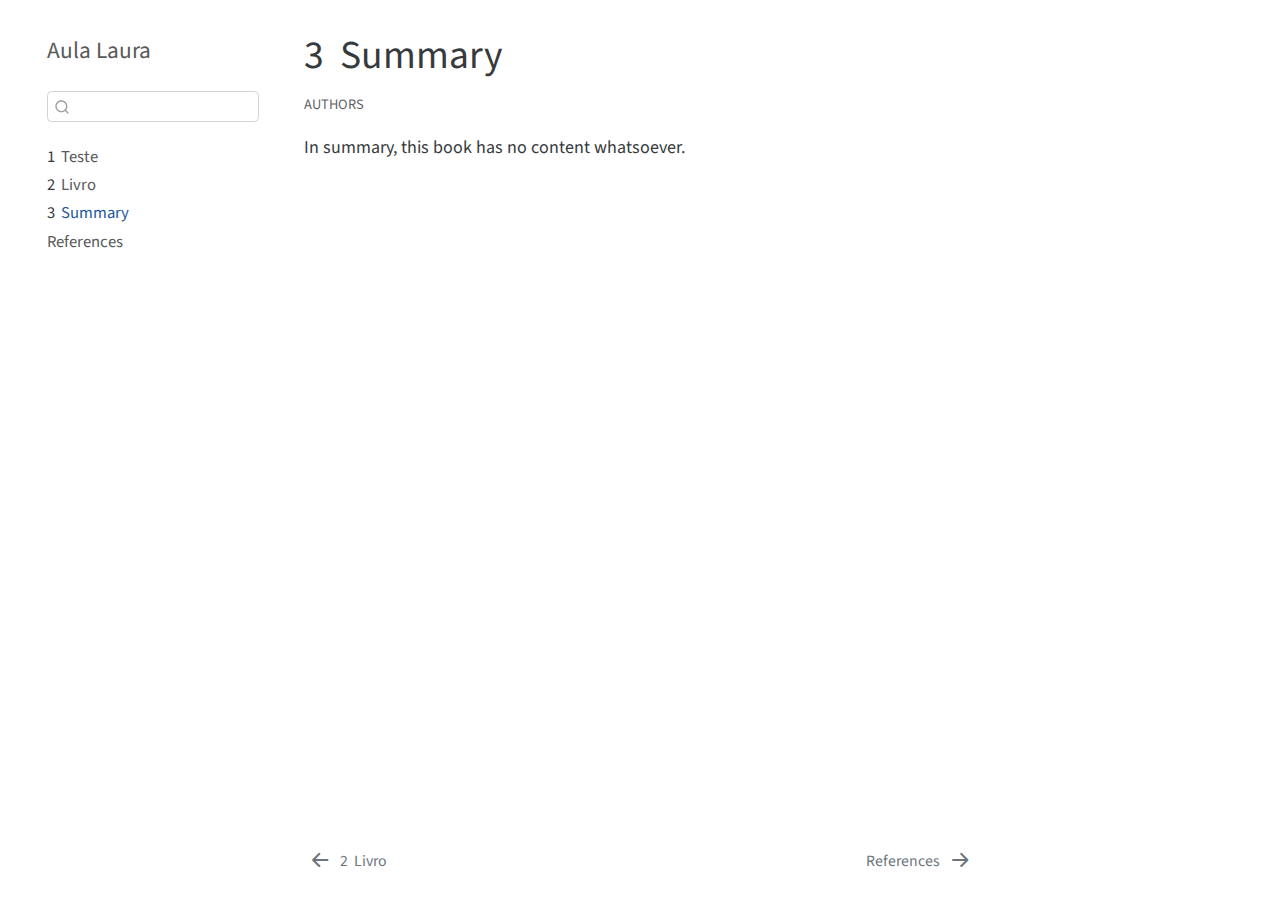
<file: _book/caps/summary.html>
<!DOCTYPE html>
<html xmlns="http://www.w3.org/1999/xhtml" lang="en" xml:lang="en"><head>

<meta charset="utf-8">
<meta name="generator" content="quarto-0.9.250">

<meta name="viewport" content="width=device-width, initial-scale=1.0, user-scalable=yes">


<title>Aula Laura - 3&nbsp; Summary</title>
<style>
code{white-space: pre-wrap;}
span.smallcaps{font-variant: small-caps;}
span.underline{text-decoration: underline;}
div.column{display: inline-block; vertical-align: top; width: 50%;}
div.hanging-indent{margin-left: 1.5em; text-indent: -1.5em;}
ul.task-list{list-style: none;}
</style>

<script src="../site_libs/quarto-nav/quarto-nav.js"></script>
<script src="../site_libs/quarto-nav/headroom.min.js"></script>
<script src="../site_libs/clipboard/clipboard.min.js"></script>
<meta name="quarto:offset" content="../">
<script src="../site_libs/quarto-search/autocomplete.umd.js"></script>
<script src="../site_libs/quarto-search/fuse.min.js"></script>
<script src="../site_libs/quarto-search/quarto-search.js"></script>
<link href="../references.html" rel="next">
<link href="../caps/intro.html" rel="prev">
<script src="../site_libs/quarto-html/quarto.js"></script>
<script src="../site_libs/quarto-html/popper.min.js"></script>
<script src="../site_libs/quarto-html/tippy.umd.min.js"></script>
<script src="../site_libs/quarto-html/anchor.min.js"></script>
<link href="../site_libs/quarto-html/tippy.css" rel="stylesheet">
<link id="quarto-text-highlighting-styles" href="../site_libs/quarto-html/quarto-syntax-highlighting.css" rel="stylesheet">
<script src="../site_libs/bootstrap/bootstrap.min.js"></script>
<link href="../site_libs/bootstrap/bootstrap-icons.css" rel="stylesheet">
<link href="../site_libs/bootstrap/bootstrap.min.css" rel="stylesheet">
<script id="quarto-search-options" type="application/json">{
  "location": "sidebar",
  "copy-button": false,
  "collapse-after": 3,
  "panel-placement": "start",
  "type": "textbox",
  "limit": 20,
  "language": {
    "search-no-results-text": "No results",
    "search-matching-documents-text": "matching documents",
    "search-copy-link-title": "Copy link to search",
    "search-hide-matches-text": "Hide additional matches",
    "search-more-match-text": "more match in this document",
    "search-more-matches-text": "more matches in this document",
    "search-clear-button-title": "Clear",
    "search-detached-cancel-button-title": "Cancel",
    "search-submit-button-title": "Submit"
  }
}</script>


</head>

<body class="floating">

<div id="quarto-search-results"></div>
  <header id="quarto-header" class="headroom fixed-top">
  <nav class="quarto-secondary-nav" data-bs-toggle="collapse" data-bs-target="#quarto-sidebar" aria-controls="quarto-sidebar" aria-expanded="false" aria-label="Toggle sidebar navigation" onclick="if (window.quartoToggleHeadroom) { window.quartoToggleHeadroom(); }">
    <div class="container-fluid d-flex justify-content-between">
      <h1 class="quarto-secondary-nav-title"><span class="chapter-number">3</span>&nbsp; <span class="chapter-title">Summary</span></h1>
      <button type="button" class="quarto-btn-toggle btn" aria-label="Show secondary navigation">
        <i class="bi bi-chevron-right"></i>
      </button>
    </div>
  </nav>
</header>
<!-- content -->
<div id="quarto-content" class="quarto-container page-columns page-rows-contents page-layout-article">
<!-- sidebar -->
  <nav id="quarto-sidebar" class="sidebar collapse sidebar-navigation floating overflow-auto">
    <div class="pt-lg-2 mt-2 text-left sidebar-header">
    <div class="sidebar-title mb-0 py-0">
      <a href="../">Aula Laura</a> 
    </div>
      </div>
      <div class="mt-2 flex-shrink-0 align-items-center">
        <div class="sidebar-search">
        <div id="quarto-search" class="" title="Search"></div>
        </div>
      </div>
    <div class="sidebar-menu-container"> 
    <ul class="list-unstyled mt-1">
        <li class="sidebar-item">
  <div class="sidebar-item-container"> 
  <a href="../index.html" class="sidebar-item-text sidebar-link"><span class="chapter-number">1</span>&nbsp; <span class="chapter-title">Teste</span></a>
  </div>
</li>
        <li class="sidebar-item">
  <div class="sidebar-item-container"> 
  <a href="../caps/intro.html" class="sidebar-item-text sidebar-link"><span class="chapter-number">2</span>&nbsp; <span class="chapter-title">Livro</span></a>
  </div>
</li>
        <li class="sidebar-item">
  <div class="sidebar-item-container"> 
  <a href="../caps/summary.html" class="sidebar-item-text sidebar-link active"><span class="chapter-number">3</span>&nbsp; <span class="chapter-title">Summary</span></a>
  </div>
</li>
        <li class="sidebar-item">
  <div class="sidebar-item-container"> 
  <a href="../references.html" class="sidebar-item-text sidebar-link">References</a>
  </div>
</li>
    </ul>
    </div>
</nav>
<!-- margin-sidebar -->
    <div id="quarto-margin-sidebar" class="sidebar margin-sidebar">
        
    </div>
<!-- main -->
<main class="content" id="quarto-document-content">

<header id="title-block-header" class="quarto-title-block default">
<div class="quarto-title">
<h1 class="title d-none d-lg-block"><span class="chapter-number">3</span>&nbsp; <span class="chapter-title">Summary</span></h1>
</div>





<div class="quarto-title-meta">

    <div>
    <div class="quarto-title-meta-heading">Authors</div>
    <div class="quarto-title-meta-contents">
          </div>
  </div>
    
    
  </div>
  

</header>

<p>In summary, this book has no content whatsoever.</p>



</main> <!-- /main -->
<script type="application/javascript">
window.document.addEventListener("DOMContentLoaded", function (event) {
  const icon = "";
  const anchorJS = new window.AnchorJS();
  anchorJS.options = {
    placement: 'right',
    icon: icon
  };
  anchorJS.add('.anchored');
  const clipboard = new window.ClipboardJS('.code-copy-button', {
    target: function(trigger) {
      return trigger.previousElementSibling;
    }
  });
  clipboard.on('success', function(e) {
    // button target
    const button = e.trigger;
    // don't keep focus
    button.blur();
    // flash "checked"
    button.classList.add('code-copy-button-checked');
    setTimeout(function() {
      button.classList.remove('code-copy-button-checked');
    }, 1000);
    // clear code selection
    e.clearSelection();
  });
  function tippyHover(el, contentFn) {
    const config = {
      allowHTML: true,
      content: contentFn,
      maxWidth: 500,
      delay: 100,
      arrow: false,
      appendTo: function(el) {
          return el.parentElement;
      },
      interactive: true,
      interactiveBorder: 10,
      theme: 'quarto',
      placement: 'bottom-start'
    };
    window.tippy(el, config); 
  }
  const noterefs = window.document.querySelectorAll('a[role="doc-noteref"]');
  for (var i=0; i<noterefs.length; i++) {
    const ref = noterefs[i];
    tippyHover(ref, function() {
      let href = ref.getAttribute('href');
      try { href = new URL(href).hash; } catch {}
      const id = href.replace(/^#\/?/, "");
      const note = window.document.getElementById(id);
      return note.innerHTML;
    });
  }
  var bibliorefs = window.document.querySelectorAll('a[role="doc-biblioref"]');
  for (var i=0; i<bibliorefs.length; i++) {
    const ref = bibliorefs[i];
    const cites = ref.parentNode.getAttribute('data-cites').split(' ');
    tippyHover(ref, function() {
      var popup = window.document.createElement('div');
      cites.forEach(function(cite) {
        var citeDiv = window.document.createElement('div');
        citeDiv.classList.add('hanging-indent');
        citeDiv.classList.add('csl-entry');
        var biblioDiv = window.document.getElementById('ref-' + cite);
        if (biblioDiv) {
          citeDiv.innerHTML = biblioDiv.innerHTML;
        }
        popup.appendChild(citeDiv);
      });
      return popup.innerHTML;
    });
  }
});
</script>
<nav class="page-navigation">
  <div class="nav-page nav-page-previous">
      <a href="../caps/intro.html" class="pagination-link">
        <i class="bi bi-arrow-left-short"></i> <span class="nav-page-text"><span class="chapter-number">2</span>&nbsp; <span class="chapter-title">Livro</span></span>
      </a>          
  </div>
  <div class="nav-page nav-page-next">
      <a href="../references.html" class="pagination-link">
        <span class="nav-page-text">References</span> <i class="bi bi-arrow-right-short"></i>
      </a>
  </div>
</nav>
</div> <!-- /content -->



</body></html>
</file>
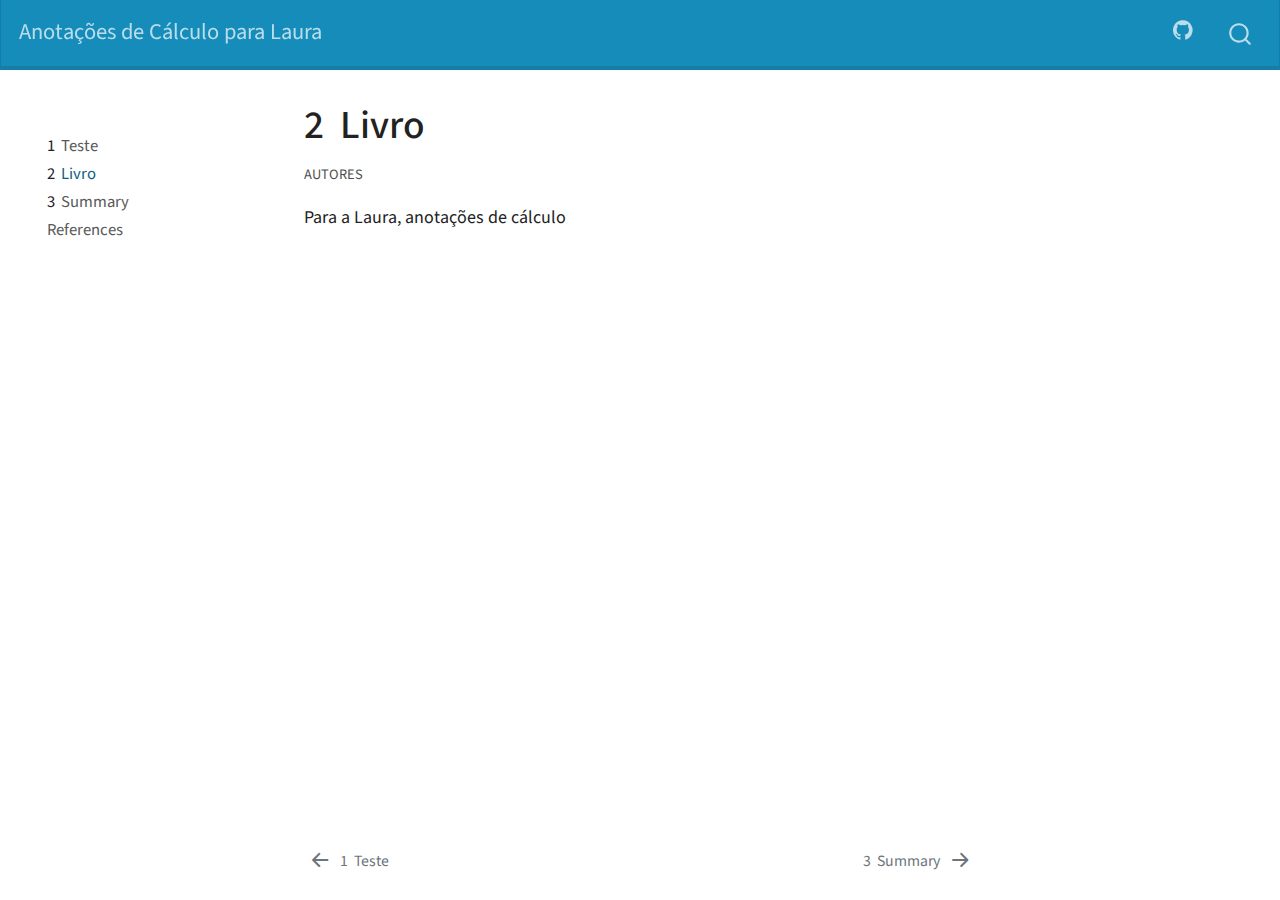
<file: docs/caps/intro.html>
<!DOCTYPE html>
<html xmlns="http://www.w3.org/1999/xhtml" lang="pt" xml:lang="pt"><head>

<meta charset="utf-8">
<meta name="generator" content="quarto-0.9.250">

<meta name="viewport" content="width=device-width, initial-scale=1.0, user-scalable=yes">


<title>Anotações de Cálculo para Laura - 2&nbsp; Livro</title>
<style>
code{white-space: pre-wrap;}
span.smallcaps{font-variant: small-caps;}
span.underline{text-decoration: underline;}
div.column{display: inline-block; vertical-align: top; width: 50%;}
div.hanging-indent{margin-left: 1.5em; text-indent: -1.5em;}
ul.task-list{list-style: none;}
</style>

<script src="../site_libs/quarto-nav/quarto-nav.js"></script>
<script src="../site_libs/quarto-nav/headroom.min.js"></script>
<script src="../site_libs/clipboard/clipboard.min.js"></script>
<meta name="quarto:offset" content="../">
<script src="../site_libs/quarto-search/autocomplete.umd.js"></script>
<script src="../site_libs/quarto-search/fuse.min.js"></script>
<script src="../site_libs/quarto-search/quarto-search.js"></script>
<link href="../caps/summary.html" rel="next">
<link href="../index.html" rel="prev">
<link href="../favicon" rel="icon">
<script src="../site_libs/quarto-html/quarto.js"></script>
<script src="../site_libs/quarto-html/popper.min.js"></script>
<script src="../site_libs/quarto-html/tippy.umd.min.js"></script>
<script src="../site_libs/quarto-html/anchor.min.js"></script>
<link href="../site_libs/quarto-html/tippy.css" rel="stylesheet">
<link id="quarto-text-highlighting-styles" href="../site_libs/quarto-html/quarto-syntax-highlighting.css" rel="stylesheet">
<script src="../site_libs/bootstrap/bootstrap.min.js"></script>
<link href="../site_libs/bootstrap/bootstrap-icons.css" rel="stylesheet">
<link href="../site_libs/bootstrap/bootstrap.min.css" rel="stylesheet">
<script id="quarto-search-options" type="application/json">{
  "location": "navbar",
  "copy-button": false,
  "collapse-after": 3,
  "panel-placement": "end",
  "type": "overlay",
  "limit": 20,
  "language": {
    "search-no-results-text": "Nenhum resultado",
    "search-matching-documents-text": "documentos correspondentes",
    "search-copy-link-title": "Copiar link para a busca",
    "search-hide-matches-text": "Esconder correspondências adicionais",
    "search-more-match-text": "mais correspondência neste documento",
    "search-more-matches-text": "mais correspondências neste documento",
    "search-clear-button-title": "Limpar",
    "search-detached-cancel-button-title": "Cancelar",
    "search-submit-button-title": "Enviar"
  }
}</script>


</head>

<body class="floating nav-fixed">

<div id="quarto-search-results"></div>
  <header id="quarto-header" class="headroom fixed-top">
    <nav class="navbar navbar-expand-lg navbar-dark ">
      <div class="navbar-container container-fluid">
      <a class="navbar-brand" href="../index.html">
    <span class="navbar-title">Anotações de Cálculo para Laura</span>
  </a>
          <button class="navbar-toggler" type="button" data-bs-toggle="collapse" data-bs-target="#navbarCollapse" aria-controls="navbarCollapse" aria-expanded="false" aria-label="Toggle navigation" onclick="if (window.quartoToggleHeadroom) { window.quartoToggleHeadroom(); }">
  <span class="navbar-toggler-icon"></span>
</button>
          <div class="collapse navbar-collapse" id="navbarCollapse">
            <ul class="navbar-nav navbar-nav-scroll ms-auto">
  <li class="nav-item compact">
    <a class="nav-link" href="https://github.com/VitorBSP/Aula-Laura"><i class="bi bi-github" role="img">
</i> 
 </a>
  </li>  
</ul>
              <div id="quarto-search" class="" title="Search"></div>
          </div> <!-- /navcollapse -->
      </div> <!-- /container-fluid -->
    </nav>
  <nav class="quarto-secondary-nav" data-bs-toggle="collapse" data-bs-target="#quarto-sidebar" aria-controls="quarto-sidebar" aria-expanded="false" aria-label="Toggle sidebar navigation" onclick="if (window.quartoToggleHeadroom) { window.quartoToggleHeadroom(); }">
    <div class="container-fluid d-flex justify-content-between">
      <h1 class="quarto-secondary-nav-title"><span class="chapter-number">2</span>&nbsp; <span class="chapter-title">Livro</span></h1>
      <button type="button" class="quarto-btn-toggle btn" aria-label="Show secondary navigation">
        <i class="bi bi-chevron-right"></i>
      </button>
    </div>
  </nav>
</header>
<!-- content -->
<div id="quarto-content" class="quarto-container page-columns page-rows-contents page-layout-article page-navbar">
<!-- sidebar -->
  <nav id="quarto-sidebar" class="sidebar collapse sidebar-navigation floating overflow-auto">
      <div class="mt-2 flex-shrink-0 align-items-center">
        <div class="sidebar-search">
        <div id="quarto-search" class="" title="Search"></div>
        </div>
      </div>
    <div class="sidebar-menu-container"> 
    <ul class="list-unstyled mt-1">
        <li class="sidebar-item">
  <div class="sidebar-item-container"> 
  <a href="../index.html" class="sidebar-item-text sidebar-link"><span class="chapter-number">1</span>&nbsp; <span class="chapter-title">Teste</span></a>
  </div>
</li>
        <li class="sidebar-item">
  <div class="sidebar-item-container"> 
  <a href="../caps/intro.html" class="sidebar-item-text sidebar-link active"><span class="chapter-number">2</span>&nbsp; <span class="chapter-title">Livro</span></a>
  </div>
</li>
        <li class="sidebar-item">
  <div class="sidebar-item-container"> 
  <a href="../caps/summary.html" class="sidebar-item-text sidebar-link"><span class="chapter-number">3</span>&nbsp; <span class="chapter-title">Summary</span></a>
  </div>
</li>
        <li class="sidebar-item">
  <div class="sidebar-item-container"> 
  <a href="../references.html" class="sidebar-item-text sidebar-link">References</a>
  </div>
</li>
    </ul>
    </div>
</nav>
<!-- margin-sidebar -->
    <div id="quarto-margin-sidebar" class="sidebar margin-sidebar">
        
    </div>
<!-- main -->
<main class="content" id="quarto-document-content">

<header id="title-block-header" class="quarto-title-block default">
<div class="quarto-title">
<h1 class="title d-none d-lg-block"><span class="chapter-number">2</span>&nbsp; <span class="chapter-title">Livro</span></h1>
</div>





<div class="quarto-title-meta">

    <div>
    <div class="quarto-title-meta-heading">Autores</div>
    <div class="quarto-title-meta-contents">
          </div>
  </div>
    
    
  </div>
  

</header>

<p>Para a Laura, anotações de cálculo</p>



</main> <!-- /main -->
<script type="application/javascript">
window.document.addEventListener("DOMContentLoaded", function (event) {
  const icon = "";
  const anchorJS = new window.AnchorJS();
  anchorJS.options = {
    placement: 'right',
    icon: icon
  };
  anchorJS.add('.anchored');
  const clipboard = new window.ClipboardJS('.code-copy-button', {
    target: function(trigger) {
      return trigger.previousElementSibling;
    }
  });
  clipboard.on('success', function(e) {
    // button target
    const button = e.trigger;
    // don't keep focus
    button.blur();
    // flash "checked"
    button.classList.add('code-copy-button-checked');
    setTimeout(function() {
      button.classList.remove('code-copy-button-checked');
    }, 1000);
    // clear code selection
    e.clearSelection();
  });
  function tippyHover(el, contentFn) {
    const config = {
      allowHTML: true,
      content: contentFn,
      maxWidth: 500,
      delay: 100,
      arrow: false,
      appendTo: function(el) {
          return el.parentElement;
      },
      interactive: true,
      interactiveBorder: 10,
      theme: 'quarto',
      placement: 'bottom-start'
    };
    window.tippy(el, config); 
  }
  const noterefs = window.document.querySelectorAll('a[role="doc-noteref"]');
  for (var i=0; i<noterefs.length; i++) {
    const ref = noterefs[i];
    tippyHover(ref, function() {
      let href = ref.getAttribute('href');
      try { href = new URL(href).hash; } catch {}
      const id = href.replace(/^#\/?/, "");
      const note = window.document.getElementById(id);
      return note.innerHTML;
    });
  }
  var bibliorefs = window.document.querySelectorAll('a[role="doc-biblioref"]');
  for (var i=0; i<bibliorefs.length; i++) {
    const ref = bibliorefs[i];
    const cites = ref.parentNode.getAttribute('data-cites').split(' ');
    tippyHover(ref, function() {
      var popup = window.document.createElement('div');
      cites.forEach(function(cite) {
        var citeDiv = window.document.createElement('div');
        citeDiv.classList.add('hanging-indent');
        citeDiv.classList.add('csl-entry');
        var biblioDiv = window.document.getElementById('ref-' + cite);
        if (biblioDiv) {
          citeDiv.innerHTML = biblioDiv.innerHTML;
        }
        popup.appendChild(citeDiv);
      });
      return popup.innerHTML;
    });
  }
});
</script>
<nav class="page-navigation">
  <div class="nav-page nav-page-previous">
      <a href="../index.html" class="pagination-link">
        <i class="bi bi-arrow-left-short"></i> <span class="nav-page-text"><span class="chapter-number">1</span>&nbsp; <span class="chapter-title">Teste</span></span>
      </a>          
  </div>
  <div class="nav-page nav-page-next">
      <a href="../caps/summary.html" class="pagination-link">
        <span class="nav-page-text"><span class="chapter-number">3</span>&nbsp; <span class="chapter-title">Summary</span></span> <i class="bi bi-arrow-right-short"></i>
      </a>
  </div>
</nav>
</div> <!-- /content -->



</body></html>
</file>
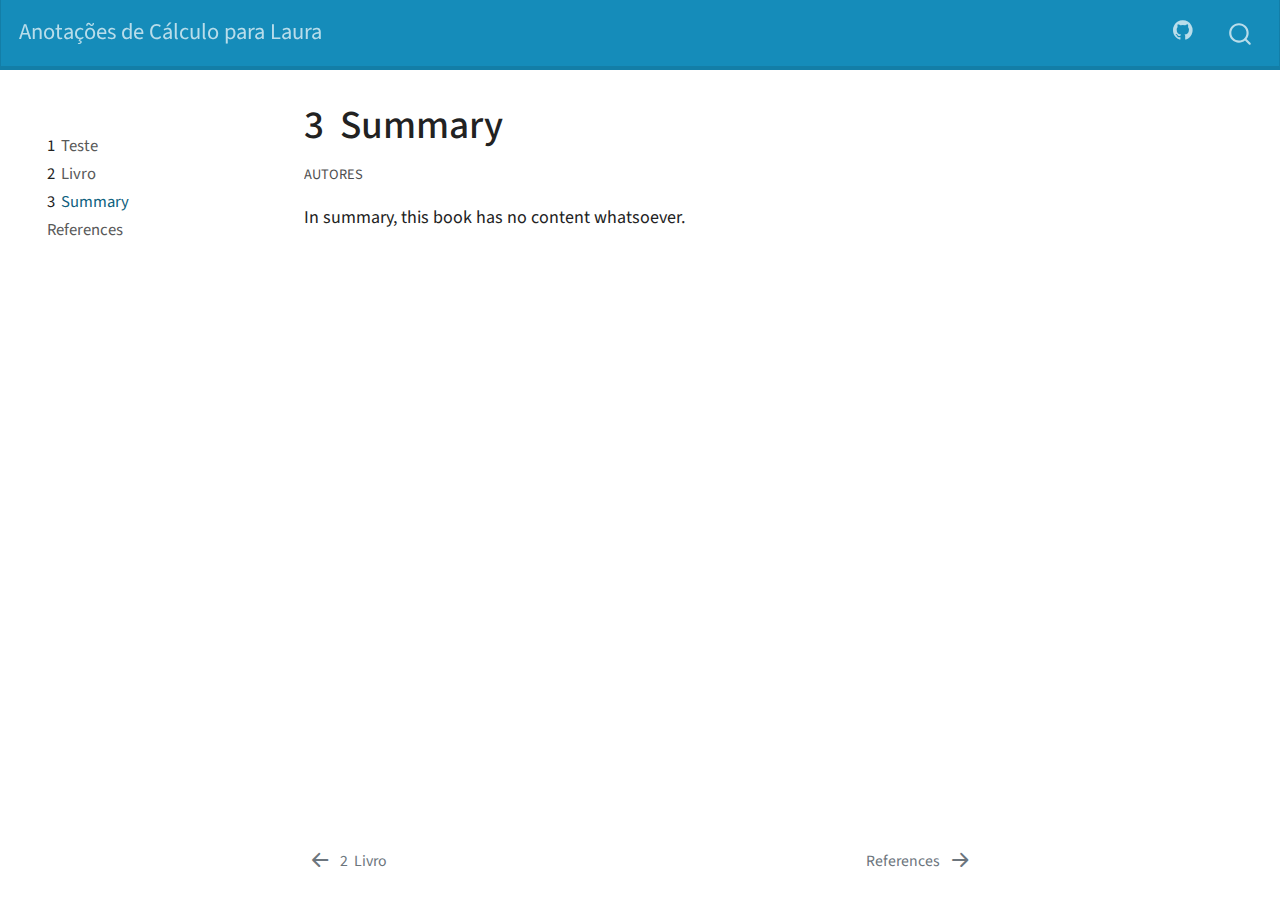
<file: docs/caps/summary.html>
<!DOCTYPE html>
<html xmlns="http://www.w3.org/1999/xhtml" lang="pt" xml:lang="pt"><head>

<meta charset="utf-8">
<meta name="generator" content="quarto-0.9.250">

<meta name="viewport" content="width=device-width, initial-scale=1.0, user-scalable=yes">


<title>Anotações de Cálculo para Laura - 3&nbsp; Summary</title>
<style>
code{white-space: pre-wrap;}
span.smallcaps{font-variant: small-caps;}
span.underline{text-decoration: underline;}
div.column{display: inline-block; vertical-align: top; width: 50%;}
div.hanging-indent{margin-left: 1.5em; text-indent: -1.5em;}
ul.task-list{list-style: none;}
</style>

<script src="../site_libs/quarto-nav/quarto-nav.js"></script>
<script src="../site_libs/quarto-nav/headroom.min.js"></script>
<script src="../site_libs/clipboard/clipboard.min.js"></script>
<meta name="quarto:offset" content="../">
<script src="../site_libs/quarto-search/autocomplete.umd.js"></script>
<script src="../site_libs/quarto-search/fuse.min.js"></script>
<script src="../site_libs/quarto-search/quarto-search.js"></script>
<link href="../references.html" rel="next">
<link href="../caps/intro.html" rel="prev">
<link href="../favicon" rel="icon">
<script src="../site_libs/quarto-html/quarto.js"></script>
<script src="../site_libs/quarto-html/popper.min.js"></script>
<script src="../site_libs/quarto-html/tippy.umd.min.js"></script>
<script src="../site_libs/quarto-html/anchor.min.js"></script>
<link href="../site_libs/quarto-html/tippy.css" rel="stylesheet">
<link id="quarto-text-highlighting-styles" href="../site_libs/quarto-html/quarto-syntax-highlighting.css" rel="stylesheet">
<script src="../site_libs/bootstrap/bootstrap.min.js"></script>
<link href="../site_libs/bootstrap/bootstrap-icons.css" rel="stylesheet">
<link href="../site_libs/bootstrap/bootstrap.min.css" rel="stylesheet">
<script id="quarto-search-options" type="application/json">{
  "location": "navbar",
  "copy-button": false,
  "collapse-after": 3,
  "panel-placement": "end",
  "type": "overlay",
  "limit": 20,
  "language": {
    "search-no-results-text": "Nenhum resultado",
    "search-matching-documents-text": "documentos correspondentes",
    "search-copy-link-title": "Copiar link para a busca",
    "search-hide-matches-text": "Esconder correspondências adicionais",
    "search-more-match-text": "mais correspondência neste documento",
    "search-more-matches-text": "mais correspondências neste documento",
    "search-clear-button-title": "Limpar",
    "search-detached-cancel-button-title": "Cancelar",
    "search-submit-button-title": "Enviar"
  }
}</script>


</head>

<body class="floating nav-fixed">

<div id="quarto-search-results"></div>
  <header id="quarto-header" class="headroom fixed-top">
    <nav class="navbar navbar-expand-lg navbar-dark ">
      <div class="navbar-container container-fluid">
      <a class="navbar-brand" href="../index.html">
    <span class="navbar-title">Anotações de Cálculo para Laura</span>
  </a>
          <button class="navbar-toggler" type="button" data-bs-toggle="collapse" data-bs-target="#navbarCollapse" aria-controls="navbarCollapse" aria-expanded="false" aria-label="Toggle navigation" onclick="if (window.quartoToggleHeadroom) { window.quartoToggleHeadroom(); }">
  <span class="navbar-toggler-icon"></span>
</button>
          <div class="collapse navbar-collapse" id="navbarCollapse">
            <ul class="navbar-nav navbar-nav-scroll ms-auto">
  <li class="nav-item compact">
    <a class="nav-link" href="https://github.com/VitorBSP/Aula-Laura"><i class="bi bi-github" role="img">
</i> 
 </a>
  </li>  
</ul>
              <div id="quarto-search" class="" title="Search"></div>
          </div> <!-- /navcollapse -->
      </div> <!-- /container-fluid -->
    </nav>
  <nav class="quarto-secondary-nav" data-bs-toggle="collapse" data-bs-target="#quarto-sidebar" aria-controls="quarto-sidebar" aria-expanded="false" aria-label="Toggle sidebar navigation" onclick="if (window.quartoToggleHeadroom) { window.quartoToggleHeadroom(); }">
    <div class="container-fluid d-flex justify-content-between">
      <h1 class="quarto-secondary-nav-title"><span class="chapter-number">3</span>&nbsp; <span class="chapter-title">Summary</span></h1>
      <button type="button" class="quarto-btn-toggle btn" aria-label="Show secondary navigation">
        <i class="bi bi-chevron-right"></i>
      </button>
    </div>
  </nav>
</header>
<!-- content -->
<div id="quarto-content" class="quarto-container page-columns page-rows-contents page-layout-article page-navbar">
<!-- sidebar -->
  <nav id="quarto-sidebar" class="sidebar collapse sidebar-navigation floating overflow-auto">
      <div class="mt-2 flex-shrink-0 align-items-center">
        <div class="sidebar-search">
        <div id="quarto-search" class="" title="Search"></div>
        </div>
      </div>
    <div class="sidebar-menu-container"> 
    <ul class="list-unstyled mt-1">
        <li class="sidebar-item">
  <div class="sidebar-item-container"> 
  <a href="../index.html" class="sidebar-item-text sidebar-link"><span class="chapter-number">1</span>&nbsp; <span class="chapter-title">Teste</span></a>
  </div>
</li>
        <li class="sidebar-item">
  <div class="sidebar-item-container"> 
  <a href="../caps/intro.html" class="sidebar-item-text sidebar-link"><span class="chapter-number">2</span>&nbsp; <span class="chapter-title">Livro</span></a>
  </div>
</li>
        <li class="sidebar-item">
  <div class="sidebar-item-container"> 
  <a href="../caps/summary.html" class="sidebar-item-text sidebar-link active"><span class="chapter-number">3</span>&nbsp; <span class="chapter-title">Summary</span></a>
  </div>
</li>
        <li class="sidebar-item">
  <div class="sidebar-item-container"> 
  <a href="../references.html" class="sidebar-item-text sidebar-link">References</a>
  </div>
</li>
    </ul>
    </div>
</nav>
<!-- margin-sidebar -->
    <div id="quarto-margin-sidebar" class="sidebar margin-sidebar">
        
    </div>
<!-- main -->
<main class="content" id="quarto-document-content">

<header id="title-block-header" class="quarto-title-block default">
<div class="quarto-title">
<h1 class="title d-none d-lg-block"><span class="chapter-number">3</span>&nbsp; <span class="chapter-title">Summary</span></h1>
</div>





<div class="quarto-title-meta">

    <div>
    <div class="quarto-title-meta-heading">Autores</div>
    <div class="quarto-title-meta-contents">
          </div>
  </div>
    
    
  </div>
  

</header>

<p>In summary, this book has no content whatsoever.</p>



</main> <!-- /main -->
<script type="application/javascript">
window.document.addEventListener("DOMContentLoaded", function (event) {
  const icon = "";
  const anchorJS = new window.AnchorJS();
  anchorJS.options = {
    placement: 'right',
    icon: icon
  };
  anchorJS.add('.anchored');
  const clipboard = new window.ClipboardJS('.code-copy-button', {
    target: function(trigger) {
      return trigger.previousElementSibling;
    }
  });
  clipboard.on('success', function(e) {
    // button target
    const button = e.trigger;
    // don't keep focus
    button.blur();
    // flash "checked"
    button.classList.add('code-copy-button-checked');
    setTimeout(function() {
      button.classList.remove('code-copy-button-checked');
    }, 1000);
    // clear code selection
    e.clearSelection();
  });
  function tippyHover(el, contentFn) {
    const config = {
      allowHTML: true,
      content: contentFn,
      maxWidth: 500,
      delay: 100,
      arrow: false,
      appendTo: function(el) {
          return el.parentElement;
      },
      interactive: true,
      interactiveBorder: 10,
      theme: 'quarto',
      placement: 'bottom-start'
    };
    window.tippy(el, config); 
  }
  const noterefs = window.document.querySelectorAll('a[role="doc-noteref"]');
  for (var i=0; i<noterefs.length; i++) {
    const ref = noterefs[i];
    tippyHover(ref, function() {
      let href = ref.getAttribute('href');
      try { href = new URL(href).hash; } catch {}
      const id = href.replace(/^#\/?/, "");
      const note = window.document.getElementById(id);
      return note.innerHTML;
    });
  }
  var bibliorefs = window.document.querySelectorAll('a[role="doc-biblioref"]');
  for (var i=0; i<bibliorefs.length; i++) {
    const ref = bibliorefs[i];
    const cites = ref.parentNode.getAttribute('data-cites').split(' ');
    tippyHover(ref, function() {
      var popup = window.document.createElement('div');
      cites.forEach(function(cite) {
        var citeDiv = window.document.createElement('div');
        citeDiv.classList.add('hanging-indent');
        citeDiv.classList.add('csl-entry');
        var biblioDiv = window.document.getElementById('ref-' + cite);
        if (biblioDiv) {
          citeDiv.innerHTML = biblioDiv.innerHTML;
        }
        popup.appendChild(citeDiv);
      });
      return popup.innerHTML;
    });
  }
});
</script>
<nav class="page-navigation">
  <div class="nav-page nav-page-previous">
      <a href="../caps/intro.html" class="pagination-link">
        <i class="bi bi-arrow-left-short"></i> <span class="nav-page-text"><span class="chapter-number">2</span>&nbsp; <span class="chapter-title">Livro</span></span>
      </a>          
  </div>
  <div class="nav-page nav-page-next">
      <a href="../references.html" class="pagination-link">
        <span class="nav-page-text">References</span> <i class="bi bi-arrow-right-short"></i>
      </a>
  </div>
</nav>
</div> <!-- /content -->



</body></html>
</file>
<file: _book/site_libs/quarto-html/tippy.css>
.tippy-box[data-animation=fade][data-state=hidden]{opacity:0}[data-tippy-root]{max-width:calc(100vw - 10px)}.tippy-box{position:relative;background-color:#333;color:#fff;border-radius:4px;font-size:14px;line-height:1.4;white-space:normal;outline:0;transition-property:transform,visibility,opacity}.tippy-box[data-placement^=top]>.tippy-arrow{bottom:0}.tippy-box[data-placement^=top]>.tippy-arrow:before{bottom:-7px;left:0;border-width:8px 8px 0;border-top-color:initial;transform-origin:center top}.tippy-box[data-placement^=bottom]>.tippy-arrow{top:0}.tippy-box[data-placement^=bottom]>.tippy-arrow:before{top:-7px;left:0;border-width:0 8px 8px;border-bottom-color:initial;transform-origin:center bottom}.tippy-box[data-placement^=left]>.tippy-arrow{right:0}.tippy-box[data-placement^=left]>.tippy-arrow:before{border-width:8px 0 8px 8px;border-left-color:initial;right:-7px;transform-origin:center left}.tippy-box[data-placement^=right]>.tippy-arrow{left:0}.tippy-box[data-placement^=right]>.tippy-arrow:before{left:-7px;border-width:8px 8px 8px 0;border-right-color:initial;transform-origin:center right}.tippy-box[data-inertia][data-state=visible]{transition-timing-function:cubic-bezier(.54,1.5,.38,1.11)}.tippy-arrow{width:16px;height:16px;color:#333}.tippy-arrow:before{content:"";position:absolute;border-color:transparent;border-style:solid}.tippy-content{position:relative;padding:5px 9px;z-index:1}
</file>
<file: _book/site_libs/quarto-html/quarto-syntax-highlighting.css>
/* quarto syntax highlight colors */
:root {
  --quarto-hl-ot-color: #00769E;
  --quarto-hl-at-color: #657422;
  --quarto-hl-ss-color: #20794D;
  --quarto-hl-an-color: #5E5E5E;
  --quarto-hl-fu-color: #4758AB;
  --quarto-hl-st-color: #20794D;
  --quarto-hl-cf-color: #00769E;
  --quarto-hl-op-color: #5E5E5E;
  --quarto-hl-er-color: #AD0000;
  --quarto-hl-bn-color: #AD0000;
  --quarto-hl-al-color: #AD0000;
  --quarto-hl-va-color: #111111;
  --quarto-hl-bu-color: inherit;
  --quarto-hl-ex-color: inherit;
  --quarto-hl-pp-color: #AD0000;
  --quarto-hl-in-color: #5E5E5E;
  --quarto-hl-vs-color: #20794D;
  --quarto-hl-wa-color: #5E5E5E;
  --quarto-hl-do-color: #5E5E5E;
  --quarto-hl-im-color: inherit;
  --quarto-hl-ch-color: #20794D;
  --quarto-hl-dt-color: #AD0000;
  --quarto-hl-fl-color: #AD0000;
  --quarto-hl-co-color: #5E5E5E;
  --quarto-hl-cv-color: #5E5E5E;
  --quarto-hl-cn-color: #8f5902;
  --quarto-hl-sc-color: #5E5E5E;
  --quarto-hl-dv-color: #AD0000;
  --quarto-hl-kw-color: #00769E;
}

/* other quarto variables */
:root {
  --quarto-font-monospace: SFMono-Regular, Menlo, Monaco, Consolas, "Liberation Mono", "Courier New", monospace;
}

code span {
  color: #00769E;
}

code.sourceCode > span {
  color: #00769E;
}

div.sourceCode,
div.sourceCode pre.sourceCode {
  color: #00769E;
}

code span.ot {
  color: #00769E;
}

code span.at {
  color: #657422;
}

code span.ss {
  color: #20794D;
}

code span.an {
  color: #5E5E5E;
}

code span.fu {
  color: #4758AB;
}

code span.st {
  color: #20794D;
}

code span.cf {
  color: #00769E;
}

code span.op {
  color: #5E5E5E;
}

code span.er {
  color: #AD0000;
}

code span.bn {
  color: #AD0000;
}

code span.al {
  color: #AD0000;
}

code span.va {
  color: #111111;
}

code span.pp {
  color: #AD0000;
}

code span.in {
  color: #5E5E5E;
}

code span.vs {
  color: #20794D;
}

code span.wa {
  color: #5E5E5E;
  font-style: italic;
}

code span.do {
  color: #5E5E5E;
  font-style: italic;
}

code span.ch {
  color: #20794D;
}

code span.dt {
  color: #AD0000;
}

code span.fl {
  color: #AD0000;
}

code span.co {
  color: #5E5E5E;
}

code span.cv {
  color: #5E5E5E;
  font-style: italic;
}

code span.cn {
  color: #8f5902;
}

code span.sc {
  color: #5E5E5E;
}

code span.dv {
  color: #AD0000;
}

code span.kw {
  color: #00769E;
}

/*# sourceMappingURL=debc5d5d77c3f9108843748ff7464032.css.map */
</file>
<file: docs/site_libs/quarto-html/tippy.css>
.tippy-box[data-animation=fade][data-state=hidden]{opacity:0}[data-tippy-root]{max-width:calc(100vw - 10px)}.tippy-box{position:relative;background-color:#333;color:#fff;border-radius:4px;font-size:14px;line-height:1.4;white-space:normal;outline:0;transition-property:transform,visibility,opacity}.tippy-box[data-placement^=top]>.tippy-arrow{bottom:0}.tippy-box[data-placement^=top]>.tippy-arrow:before{bottom:-7px;left:0;border-width:8px 8px 0;border-top-color:initial;transform-origin:center top}.tippy-box[data-placement^=bottom]>.tippy-arrow{top:0}.tippy-box[data-placement^=bottom]>.tippy-arrow:before{top:-7px;left:0;border-width:0 8px 8px;border-bottom-color:initial;transform-origin:center bottom}.tippy-box[data-placement^=left]>.tippy-arrow{right:0}.tippy-box[data-placement^=left]>.tippy-arrow:before{border-width:8px 0 8px 8px;border-left-color:initial;right:-7px;transform-origin:center left}.tippy-box[data-placement^=right]>.tippy-arrow{left:0}.tippy-box[data-placement^=right]>.tippy-arrow:before{left:-7px;border-width:8px 8px 8px 0;border-right-color:initial;transform-origin:center right}.tippy-box[data-inertia][data-state=visible]{transition-timing-function:cubic-bezier(.54,1.5,.38,1.11)}.tippy-arrow{width:16px;height:16px;color:#333}.tippy-arrow:before{content:"";position:absolute;border-color:transparent;border-style:solid}.tippy-content{position:relative;padding:5px 9px;z-index:1}
</file>
<file: docs/site_libs/quarto-html/quarto-syntax-highlighting.css>
/* quarto syntax highlight colors */
:root {
  --quarto-hl-ot-color: #00769E;
  --quarto-hl-at-color: #657422;
  --quarto-hl-ss-color: #20794D;
  --quarto-hl-an-color: #5E5E5E;
  --quarto-hl-fu-color: #4758AB;
  --quarto-hl-st-color: #20794D;
  --quarto-hl-cf-color: #00769E;
  --quarto-hl-op-color: #5E5E5E;
  --quarto-hl-er-color: #AD0000;
  --quarto-hl-bn-color: #AD0000;
  --quarto-hl-al-color: #AD0000;
  --quarto-hl-va-color: #111111;
  --quarto-hl-bu-color: inherit;
  --quarto-hl-ex-color: inherit;
  --quarto-hl-pp-color: #AD0000;
  --quarto-hl-in-color: #5E5E5E;
  --quarto-hl-vs-color: #20794D;
  --quarto-hl-wa-color: #5E5E5E;
  --quarto-hl-do-color: #5E5E5E;
  --quarto-hl-im-color: inherit;
  --quarto-hl-ch-color: #20794D;
  --quarto-hl-dt-color: #AD0000;
  --quarto-hl-fl-color: #AD0000;
  --quarto-hl-co-color: #5E5E5E;
  --quarto-hl-cv-color: #5E5E5E;
  --quarto-hl-cn-color: #8f5902;
  --quarto-hl-sc-color: #5E5E5E;
  --quarto-hl-dv-color: #AD0000;
  --quarto-hl-kw-color: #00769E;
}

/* other quarto variables */
:root {
  --quarto-font-monospace: SFMono-Regular, Menlo, Monaco, Consolas, "Liberation Mono", "Courier New", monospace;
}

code span {
  color: #00769E;
}

code.sourceCode > span {
  color: #00769E;
}

div.sourceCode,
div.sourceCode pre.sourceCode {
  color: #00769E;
}

code span.ot {
  color: #00769E;
}

code span.at {
  color: #657422;
}

code span.ss {
  color: #20794D;
}

code span.an {
  color: #5E5E5E;
}

code span.fu {
  color: #4758AB;
}

code span.st {
  color: #20794D;
}

code span.cf {
  color: #00769E;
}

code span.op {
  color: #5E5E5E;
}

code span.er {
  color: #AD0000;
}

code span.bn {
  color: #AD0000;
}

code span.al {
  color: #AD0000;
}

code span.va {
  color: #111111;
}

code span.pp {
  color: #AD0000;
}

code span.in {
  color: #5E5E5E;
}

code span.vs {
  color: #20794D;
}

code span.wa {
  color: #5E5E5E;
  font-style: italic;
}

code span.do {
  color: #5E5E5E;
  font-style: italic;
}

code span.ch {
  color: #20794D;
}

code span.dt {
  color: #AD0000;
}

code span.fl {
  color: #AD0000;
}

code span.co {
  color: #5E5E5E;
}

code span.cv {
  color: #5E5E5E;
  font-style: italic;
}

code span.cn {
  color: #8f5902;
}

code span.sc {
  color: #5E5E5E;
}

code span.dv {
  color: #AD0000;
}

code span.kw {
  color: #00769E;
}

/*# sourceMappingURL=debc5d5d77c3f9108843748ff7464032.css.map */
</file>
